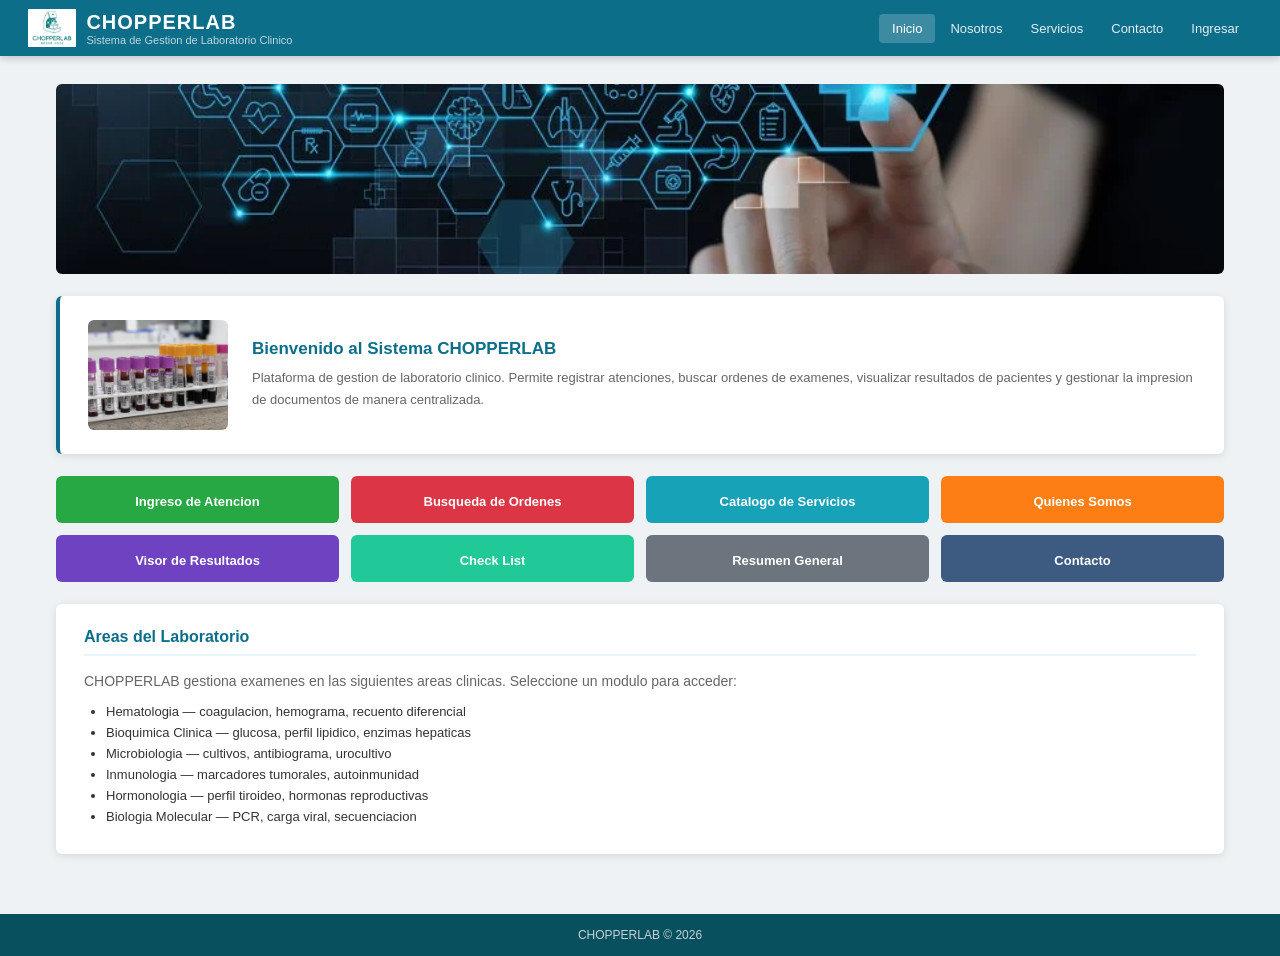
<file: index.html>
<!DOCTYPE html>
<html lang="es">

<head>
    <meta charset="UTF-8">
    <meta name="viewport" content="width=device-width, initial-scale=1.0">
    <title>CHOPPERLAB - Inicio</title>
    <link rel="stylesheet" href="css/estilos.css">
</head>

<body>

    <header>
        <div class="header-logo">
            <img src="img/logo.png" alt="Logo CHOPPERLAB">
            <div>
                <div class="nombre-sistema">CHOPPERLAB</div>
                <div class="sub-sistema">Sistema de Gestion de Laboratorio Clinico</div>
            </div>
            <button class="btn-menu" onclick="toggleMenu()">&#9776;</button>
        </div>
        <nav id="nav-principal">
            <a href="index.html" class="activo">Inicio</a>
            <a href="nosotros.html">Nosotros</a>
            <a href="servicios.html">Servicios</a>
            <a href="contacto.html">Contacto</a>
            <a href="ordenes.html" class="nav-privado" style="display:none;">Ordenes</a>
            <a href="intranet.html" class="nav-privado" style="display:none;">Intranet</a>
            <a href="iniciar-sesion.html" id="nav-ingresar">Ingresar</a>
            <div class="nav-sesion" id="nav-sesion">
                <span class="nav-usuario">Hola, <strong id="nav-nombre"></strong></span>
                <button class="btn-cerrar" onclick="abrirDialogoCierre()">Cerrar sesion</button>
            </div>
        </nav>
    </header>

    <main>

        <img src="img/laboratory.png" alt="Laboratorio Clinico CHOPPERLAB" class="banner">

        <div class="bienvenida animar-entrada">
            <img src="img/tubos.png" alt="Muestras de laboratorio">
            <div>
                <h2>Bienvenido al Sistema CHOPPERLAB</h2>
                <p>
                    Plataforma de gestion de laboratorio clinico. Permite registrar atenciones,
                    buscar ordenes de examenes, visualizar resultados de pacientes y gestionar
                    la impresion de documentos de manera centralizada.
                </p>
            </div>
        </div>

        <div class="modulos-grid">
            <a href="iniciar-sesion.html" class="modulo-card m-verde animar-entrada">Ingreso de Atencion</a>
            <a href="ordenes.html" class="modulo-card m-rojo animar-entrada">Busqueda de Ordenes</a>
            <a href="servicios.html" class="modulo-card m-azul animar-entrada">Catalogo de Servicios</a>
            <a href="nosotros.html" class="modulo-card m-naranja animar-entrada">Quienes Somos</a>
            <a href="#" class="modulo-card m-morado" onclick="mostrarProximamente(event)">Visor de Resultados</a>
            <a href="#" class="modulo-card m-teal" onclick="mostrarProximamente(event)">Check List</a>
            <a href="#" class="modulo-card m-gris" onclick="mostrarProximamente(event)">Resumen General</a>
            <a href="contacto.html" class="modulo-card m-oscuro">Contacto</a>
        </div>

        <div class="card">
            <h2>Areas del Laboratorio</h2>
            <p>CHOPPERLAB gestiona examenes en las siguientes areas clinicas. Seleccione un modulo para acceder:</p>
            <ul class="lista-servicios">
                <li>Hematologia — coagulacion, hemograma, recuento diferencial</li>
                <li>Bioquimica Clinica — glucosa, perfil lipidico, enzimas hepaticas</li>
                <li>Microbiologia — cultivos, antibiograma, urocultivo</li>
                <li>Inmunologia — marcadores tumorales, autoinmunidad</li>
                <li>Hormonologia — perfil tiroideo, hormonas reproductivas</li>
                <li>Biologia Molecular — PCR, carga viral, secuenciacion</li>
            </ul>
        </div>

    </main>

    <dialog id="dialogo-proximamente">
        <p>Este modulo estara disponible proximamente.</p>
        <button onclick="document.getElementById('dialogo-proximamente').close()">Cerrar</button>
    </dialog>

    <dialog id="dialogo-cierre">
        <p>&iquest;Esta seguro que desea cerrar sesion?</p>
        <button onclick="cerrarSesion()">Si, salir</button>
        <button onclick="document.getElementById('dialogo-cierre').close()">Cancelar</button>
    </dialog>

    <footer>
        <p>CHOPPERLAB &copy; 2026  </p>
    </footer>


    <script src="js/sesion.js"></script>
    <script>
        actualizarNav();

        function mostrarProximamente(e) {
            e.preventDefault();
            document.getElementById('dialogo-proximamente').showModal();
        }
    </script>

</body>

</html>
</file>
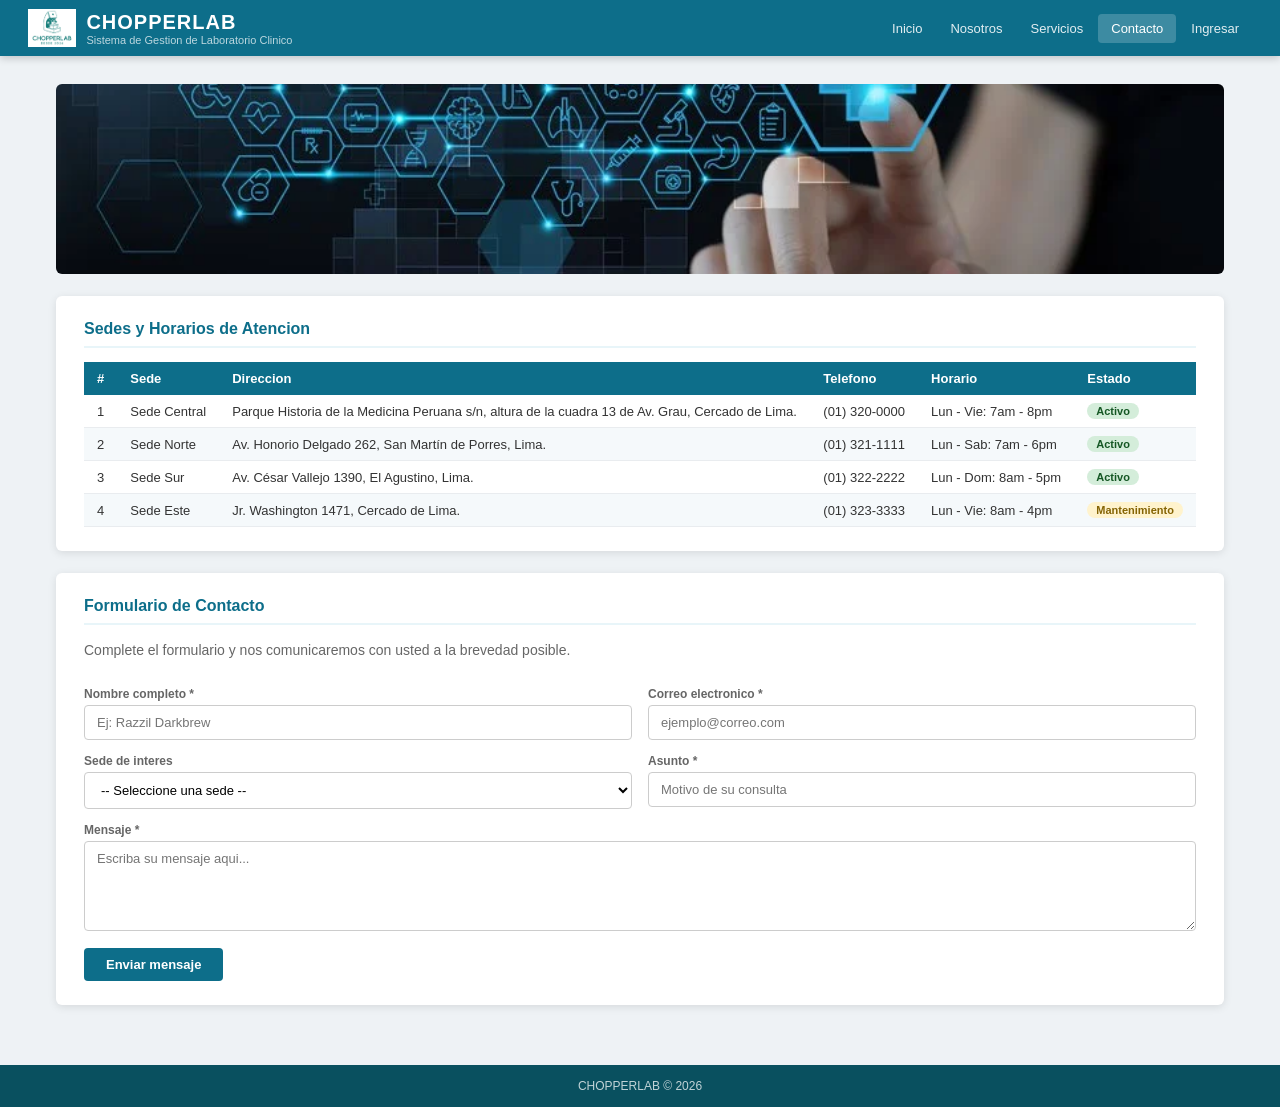
<file: contacto.html>
<!DOCTYPE html>
<html lang="es">

<head>
    <meta charset="UTF-8">
    <meta name="viewport" content="width=device-width, initial-scale=1.0">
    <title>CHOPPERLAB - Contacto</title>
    <link rel="stylesheet" href="css/estilos.css">
</head>

<body>

    <header>
        <div class="header-logo">
            <img src="img/logo.png" alt="Logo CHOPPERLAB">
            <div>
                <div class="nombre-sistema">CHOPPERLAB</div>
                <div class="sub-sistema">Sistema de Gestion de Laboratorio Clinico</div>
            </div>
            <button class="btn-menu" onclick="toggleMenu()">&#9776;</button>
        </div>
        <nav id="nav-principal">
            <a href="index.html">Inicio</a>
            <a href="nosotros.html">Nosotros</a>
            <a href="servicios.html">Servicios</a>
            <a href="contacto.html" class="activo">Contacto</a>
            <a href="ordenes.html" class="nav-privado" style="display:none;">Ordenes</a>
            <a href="intranet.html" class="nav-privado" style="display:none;">Intranet</a>
            <a href="iniciar-sesion.html" id="nav-ingresar">Ingresar</a>
            <div class="nav-sesion" id="nav-sesion">
                <span class="nav-usuario">Hola, <strong id="nav-nombre"></strong></span>
                <button class="btn-cerrar" onclick="abrirDialogoCierre()">Cerrar sesion</button>
            </div>
        </nav>
    </header>

    <main>

        <img src="img/laboratory.png" alt="Contacto CHOPPERLAB" class="banner">

        <div class="card">
            <h2>Sedes y Horarios de Atencion</h2>
            <table>
                <thead>
                    <tr>
                        <th>#</th>
                        <th>Sede</th>
                        <th>Direccion</th>
                        <th>Telefono</th>
                        <th>Horario</th>
                        <th>Estado</th>
                    </tr>
                </thead>
                <tbody>
                    <tr>
                        <td>1</td>
                        <td>Sede Central</td>
                        <td>Parque Historia de la Medicina Peruana s/n, altura de la cuadra 13 de Av. Grau, Cercado de
                            Lima.</td>
                        <td>(01) 320-0000</td>
                        <td>Lun - Vie: 7am - 8pm</td>
                        <td><span class="badge badge-success">Activo</span></td>
                    </tr>
                    <tr>
                        <td>2</td>
                        <td>Sede Norte</td>
                        <td>Av. Honorio Delgado 262, San Martín de Porres, Lima.</td>
                        <td>(01) 321-1111</td>
                        <td>Lun - Sab: 7am - 6pm</td>
                        <td><span class="badge badge-success">Activo</span></td>
                    </tr>
                    <tr>
                        <td>3</td>
                        <td>Sede Sur</td>
                        <td>Av. César Vallejo 1390, El Agustino, Lima.</td>
                        <td>(01) 322-2222</td>
                        <td>Lun - Dom: 8am - 5pm</td>
                        <td><span class="badge badge-success">Activo</span></td>
                    </tr>
                    <tr>
                        <td>4</td>
                        <td>Sede Este</td>
                        <td>Jr. Washington 1471, Cercado de Lima.</td>
                        <td>(01) 323-3333</td>
                        <td>Lun - Vie: 8am - 4pm</td>
                        <td><span class="badge badge-warning">Mantenimiento</span></td>
                    </tr>
                </tbody>
            </table>
        </div>

        <div class="card">
            <h2>Formulario de Contacto</h2>
            <p>Complete el formulario y nos comunicaremos con usted a la brevedad posible.</p>
            <br>

            <form id="form-contacto" action="#" method="post" onsubmit="enviarFormulario(event)">
                <div class="form-row">
                    <div class="form-group">
                        <label>Nombre completo *</label>
                        <input type="text" name="nombre" placeholder="Ej: Razzil Darkbrew" oninput="validarContacto(this)" required>
                    </div>
                    <div class="form-group">
                        <label>Correo electronico *</label>
                        <input type="email" name="correo" placeholder="ejemplo@correo.com" oninput="validarContacto(this)" required>
                    </div>
                </div>
                <div class="form-row">
                    <div class="form-group">
                        <label>Sede de interes</label>
                        <select name="sede">
                            <option value="">-- Seleccione una sede --</option>
                            <option>Sede Central</option>
                            <option>Sede Norte</option>
                            <option>Sede Sur</option>
                            <option>Sede Este</option>
                        </select>
                    </div>
                    <div class="form-group">
                        <label>Asunto *</label>
                        <input type="text" name="asunto" placeholder="Motivo de su consulta" oninput="validarContacto(this)" required>
                    </div>
                </div>
                <div class="form-group">
                    <label>Mensaje *</label>
                    <textarea name="mensaje" placeholder="Escriba su mensaje aqui..." oninput="validarContacto(this)" required></textarea>
                </div>
                <button type="submit" class="btn-primary">Enviar mensaje</button>
            </form>

            <p id="mensaje-enviado" class="mensaje-ok">
                Mensaje enviado correctamente. Nos comunicaremos con usted a la brevedad.
            </p>
        </div>

    </main>

    <dialog id="dialogo-cierre">
        <p>&iquest;Esta seguro que desea cerrar sesion?</p>
        <button onclick="cerrarSesion()">Si, salir</button>
        <button onclick="document.getElementById('dialogo-cierre').close()">Cancelar</button>
    </dialog>

    <footer>
        <p>CHOPPERLAB &copy; 2026  </p>
    </footer>

    <div class="modal-overlay" id="modal-contacto">
        <div class="modal-box">
            <h3>Mensaje enviado correctamente</h3>
            <p><strong>Nombre:</strong> <span id="modal-nombre"></span></p>
            <p><strong>Correo:</strong> <span id="modal-correo"></span></p>
            <p><strong>Sede:</strong> <span id="modal-sede"></span></p>
            <p><strong>Asunto:</strong> <span id="modal-asunto"></span></p>
            <p><strong>Mensaje:</strong> <span id="modal-mensaje"></span></p>
            <button class="modal-cerrar" onclick="cerrarModal()">Cerrar</button>
        </div>
    </div>

    <script>

        function validarContacto(input) {
            if (input.value.trim() === '') {
                input.style.borderColor = '#dc3545';
            } else {
                input.style.borderColor = '#0d6e8a';
            }
        }

        function enviarFormulario(e) {
            e.preventDefault();
            var form = document.getElementById('form-contacto');
            document.getElementById('modal-nombre').textContent = form.nombre.value;
            document.getElementById('modal-correo').textContent = form.correo.value;
            document.getElementById('modal-sede').textContent = form.sede.value || 'No seleccionada';
            document.getElementById('modal-asunto').textContent = form.asunto.value;
            document.getElementById('modal-mensaje').textContent = form.mensaje.value;
            document.getElementById('modal-contacto').classList.add('visible');
        }

        function cerrarModal() {
            document.getElementById('modal-contacto').classList.remove('visible');
            document.getElementById('form-contacto').reset();
        }
    </script>


    <script src="js/sesion.js"></script>
    <script>
        actualizarNav();
    </script>

</body>

</html>
</file>
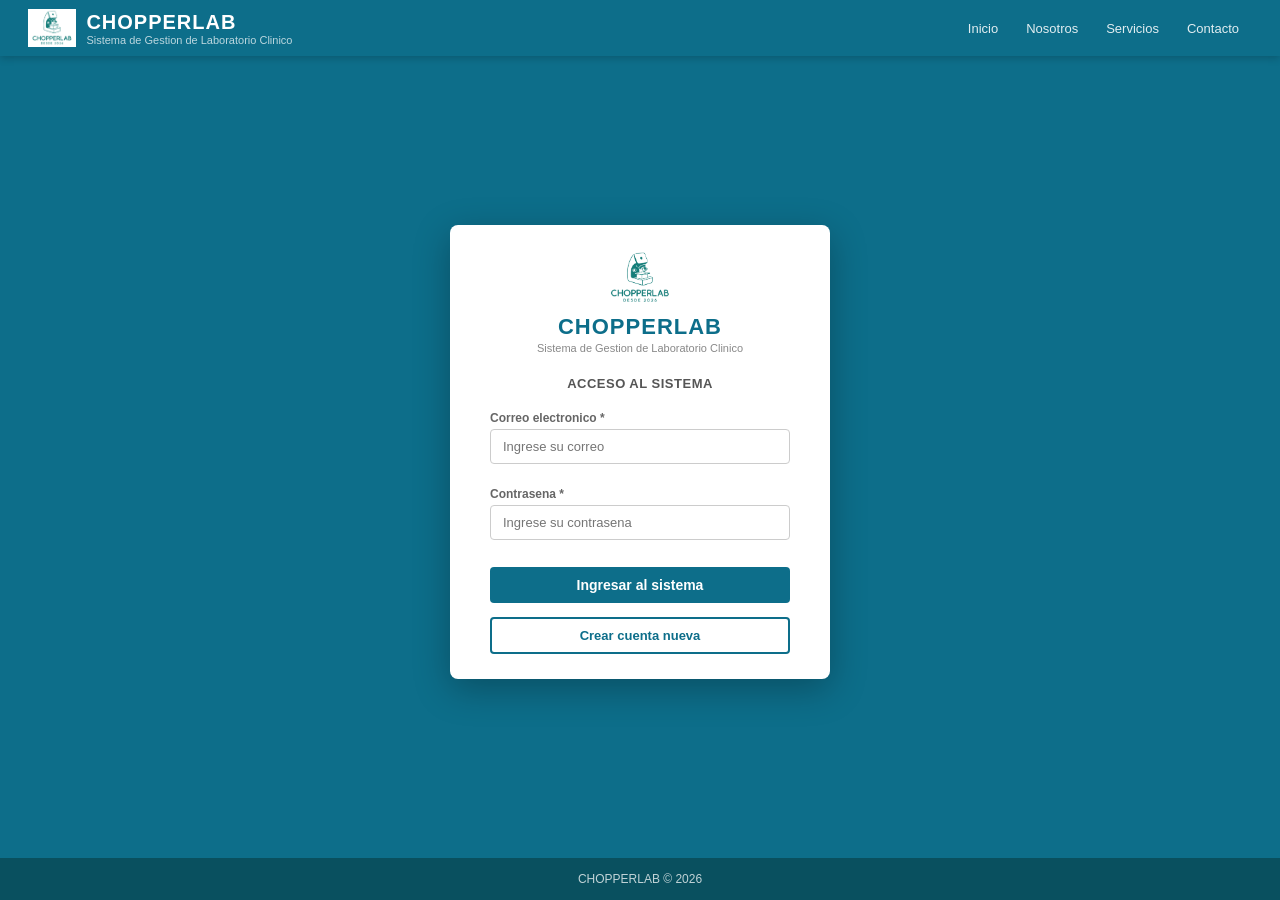
<file: iniciar-sesion.html>
<!DOCTYPE html>
<html lang="es">

<head>
    <meta charset="UTF-8">
    <meta name="viewport" content="width=device-width, initial-scale=1.0">
    <title>CHOPPERLAB - Iniciar Sesion</title>
    <link rel="stylesheet" href="css/estilos.css">
</head>

<body class="login-page">

    <header>
        <div class="header-logo">
            <img src="img/logo.png" alt="Logo CHOPPERLAB">
            <div>
                <div class="nombre-sistema">CHOPPERLAB</div>
                <div class="sub-sistema">Sistema de Gestion de Laboratorio Clinico</div>
            </div>
            <button class="btn-menu" onclick="toggleMenu()">&#9776;</button>
        </div>
        <nav id="nav-principal">
            <a href="index.html">Inicio</a>
            <a href="nosotros.html">Nosotros</a>
            <a href="servicios.html">Servicios</a>
            <a href="contacto.html">Contacto</a>
        </nav>
    </header>

    <div class="login-main">
        <div class="login-box">

            <div class="login-logo">
                <img src="img/logo.png" alt="Logo CHOPPERLAB">
                <div class="nombre">CHOPPERLAB</div>
                <div class="sub">Sistema de Gestion de Laboratorio Clinico</div>
            </div>

            <h2>Acceso al Sistema</h2>

            <form id="form-login" action="#" method="post" onsubmit="iniciarSesion(event)">
                <div class="form-group">
                    <label>Correo electronico *</label>
                    <input type="email" id="input-usuario" placeholder="Ingrese su correo" oninput="validarCorreoLogin(this)" required>
                    <span class="campo-error" id="error-usuario"></span>
                </div>
                <div class="form-group">
                    <label>Contrasena *</label>
                    <input type="password" id="input-clave" placeholder="Ingrese su contrasena" oninput="validarClaveLogin(this)" required>
                    <span class="campo-error" id="error-clave-login"></span>
                </div>
                <button type="submit" class="btn-login">Ingresar al sistema</button>
                <a href="registro.html" class="btn-registro">Crear cuenta nueva</a>
            </form>

            <p id="error-login" class="error-login">
                Credenciales no validas.
            </p>

        </div>
    </div>

    <footer>
        <p>CHOPPERLAB &copy; 2026  </p>
    </footer>

    <script>
        if (sessionStorage.getItem('CHOPPERLABUsuario')) {
            window.location.href = 'intranet.html';
        }


        function validarCorreoLogin(input) {
            var error = document.getElementById('error-usuario');
            var patron = /^[^\s@]+@[^\s@]+\.[^\s@]+$/;
            if (!patron.test(input.value)) {
                error.textContent = 'Ingrese un correo valido.';
            } else {
                error.textContent = '';
            }
        }

        function validarClaveLogin(input) {
            var error = document.getElementById('error-clave-login');
            if (input.value.length < 6) {
                error.textContent = 'Minimo 6 caracteres.';
            } else {
                error.textContent = '';
            }
        }

        function iniciarSesion(e) {
            e.preventDefault();
            var usuario = document.getElementById('input-usuario').value;
            var clave = document.getElementById('input-clave').value;

            if (usuario === 'admin@mail.com' && clave === '123456') {
                sessionStorage.setItem('CHOPPERLABUsuario', usuario);
                window.location.href = 'intranet.html';
            } else {
                document.getElementById('error-login').style.display = 'block';
            }
        }
    </script>

    <script src="js/sesion.js"></script>
</body>

</html>
</file>
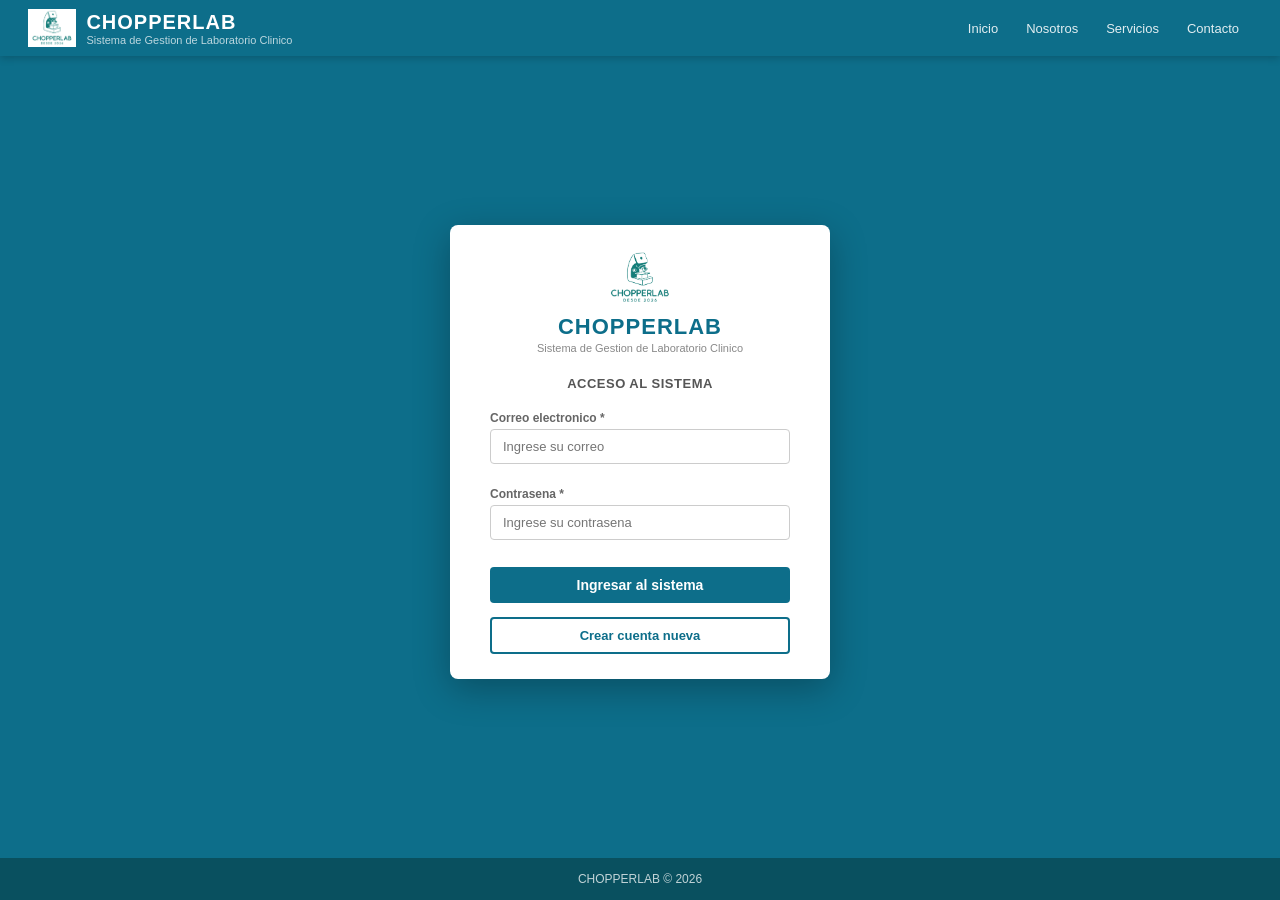
<file: intranet.html>
<!DOCTYPE html>
<html lang="es">

<head>
    <meta charset="UTF-8">
    <meta name="viewport" content="width=device-width, initial-scale=1.0">
    <title>CHOPPERLAB - Intranet</title>
    <link rel="stylesheet" href="css/estilos.css">
</head>

<body>

    <header>
        <div class="header-logo">
            <img src="img/logo.png" alt="Logo CHOPPERLAB">
            <div>
                <div class="nombre-sistema">CHOPPERLAB</div>
                <div class="sub-sistema">Sistema de Gestion de Laboratorio Clinico</div>
            </div>
            <button class="btn-menu" onclick="toggleMenu()">&#9776;</button>
        </div>
        <nav id="nav-principal">
            <a href="intranet.html" class="activo">Intranet</a>
            <a href="ordenes.html">Ordenes</a>
            <div class="nav-sesion" id="nav-sesion" style="display:flex;">
                <span class="nav-usuario">Hola, <strong id="nav-nombre"></strong></span>
                <button class="btn-cerrar" onclick="abrirDialogoCierre()">Cerrar sesion</button>
            </div>
        </nav>
    </header>

    <main>

        <img src="img/laboratory.png" alt="Intranet CHOPPERLAB" class="banner">

        <div class="intranet-hero">
            <h2>Intranet</h2>
            <p>Bienvenido al area privada del sistema CHOPPERLAB. Desde aqui puede acceder a los modulos internos de
                gestion.</p>
        </div>

        <div class="card">
            <h2>Resumen del dia — 27/06/2026</h2>
            <table>
                <thead>
                    <tr>
                        <th>Area</th>
                        <th>Ordenes recibidas</th>
                        <th>Realizadas</th>
                        <th>Pendientes</th>
                        <th>En proceso</th>
                    </tr>
                </thead>
                <tbody>
                    <tr>
                        <td>Hematologia</td>
                        <td>51</td>
                        <td>43</td>
                        <td>4</td>
                        <td>3</td>
                    </tr>
                    <tr>
                        <td>Bioquimica Clinica</td>
                        <td>70</td>
                        <td>60</td>
                        <td>8</td>
                        <td>2</td>
                    </tr>
                    <tr>
                        <td>Microbiologia</td>
                        <td>24</td>
                        <td>16</td>
                        <td>7</td>
                        <td>1</td>
                    </tr>
                    <tr>
                        <td>Inmunologia</td>
                        <td>15</td>
                        <td>13</td>
                        <td>2</td>
                        <td>0</td>
                    </tr>
                    <tr>
                        <td>Hormonologia</td>
                        <td>27</td>
                        <td>23</td>
                        <td>4</td>
                        <td>0</td>
                    </tr>
                    <tr>
                        <td>Biologia Molecular</td>
                        <td>11</td>
                        <td>7</td>
                        <td>3</td>
                        <td>1</td>
                    </tr>
                </tbody>
            </table>
        </div>

        <div class="card">
            <h2>Sesion activa</h2>
            <p>Usuario: <strong id="usuario-activo"></strong></p>
            <br>
            <button class="btn-peligro" onclick="abrirDialogoCierre()">Cerrar sesion</button>
        </div>

    </main>
    <dialog id="dialogo-cierre">
        <p>¿Esta seguro que desea cerrar sesion?</p>
        <button onclick="cerrarSesion()">Si, salir</button>
        <button onclick="document.getElementById('dialogo-cierre').close()">Cancelar</button>
    </dialog>


    <footer>
        <p>CHOPPERLAB &copy; 2026  </p>
    </footer>

    <script src="js/sesion.js"></script>
    <script>
        verificarSesion();
        actualizarNav();

        var usuarioActivo = sessionStorage.getItem('CHOPPERLABUsuario');
        if (usuarioActivo) {
            document.getElementById('usuario-activo').textContent = usuarioActivo;
        }
    </script>

</body>

</html>
</file>
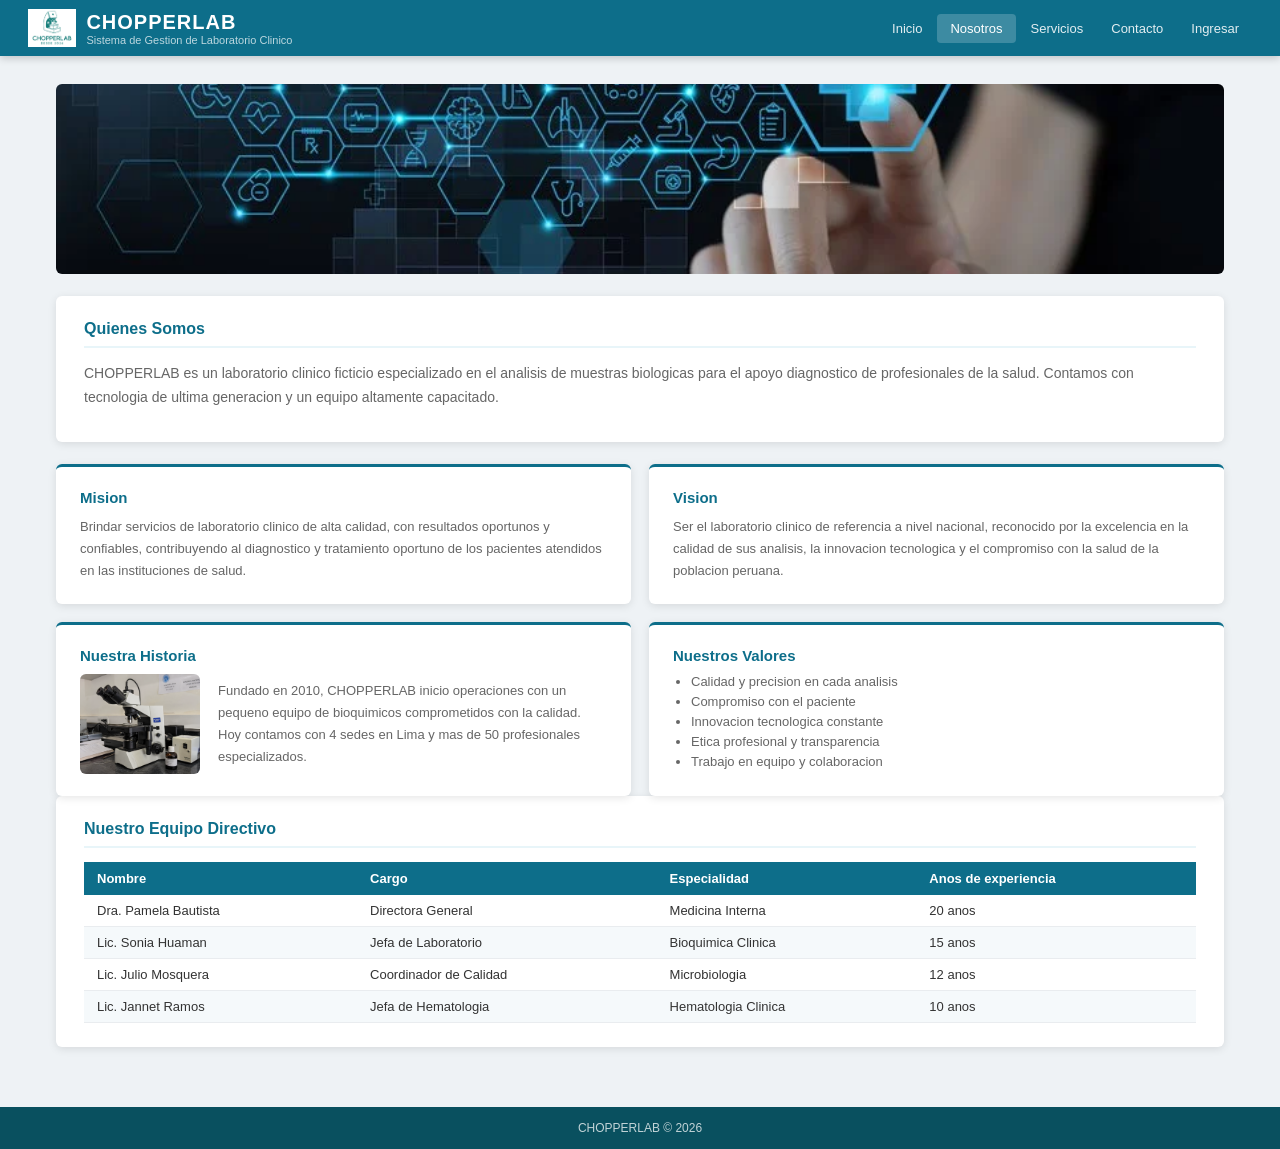
<file: nosotros.html>
<!DOCTYPE html>
<html lang="es">

<head>
    <meta charset="UTF-8">
    <meta name="viewport" content="width=device-width, initial-scale=1.0">
    <title>CHOPPERLAB - Nosotros</title>
    <link rel="stylesheet" href="css/estilos.css">
</head>

<body>

    <header>
        <div class="header-logo">
            <img src="img/logo.png" alt="Logo CHOPPERLAB">
            <div>
                <div class="nombre-sistema">CHOPPERLAB</div>
                <div class="sub-sistema">Sistema de Gestion de Laboratorio Clinico</div>
            </div>
            <button class="btn-menu" onclick="toggleMenu()">&#9776;</button>
        </div>
        <nav id="nav-principal">
            <a href="index.html">Inicio</a>
            <a href="nosotros.html" class="activo">Nosotros</a>
            <a href="servicios.html">Servicios</a>
            <a href="contacto.html">Contacto</a>
            <a href="ordenes.html" class="nav-privado" style="display:none;">Ordenes</a>
            <a href="intranet.html" class="nav-privado" style="display:none;">Intranet</a>
            <a href="iniciar-sesion.html" id="nav-ingresar">Ingresar</a>
            <div class="nav-sesion" id="nav-sesion">
                <span class="nav-usuario">Hola, <strong id="nav-nombre"></strong></span>
                <button class="btn-cerrar" onclick="abrirDialogoCierre()">Cerrar sesion</button>
            </div>
        </nav>
    </header>

    <main>

        <img src="img/laboratory.png" alt="Laboratorio CHOPPERLAB" class="banner">

        <div class="card">
            <h2>Quienes Somos</h2>
            <p>
                CHOPPERLAB es un laboratorio clinico ficticio especializado en el analisis de muestras
                biologicas para el apoyo diagnostico de profesionales de la salud. Contamos con
                tecnologia de ultima generacion y un equipo altamente capacitado.
            </p>
        </div>

        <div class="nosotros-grid">

            <div class="nosotros-seccion animar-entrada">
                <h3>Mision</h3>
                <p>
                    Brindar servicios de laboratorio clinico de alta calidad, con resultados
                    oportunos y confiables, contribuyendo al diagnostico y tratamiento oportuno
                    de los pacientes atendidos en las instituciones de salud.
                </p>
            </div>

            <div class="nosotros-seccion animar-entrada">
                <h3>Vision</h3>
                <p>
                    Ser el laboratorio clinico de referencia a nivel nacional, reconocido por la
                    excelencia en la calidad de sus analisis, la innovacion tecnologica y el
                    compromiso con la salud de la poblacion peruana.
                </p>
            </div>

            <div class="nosotros-seccion animar-entrada">
                <h3>Nuestra Historia</h3>
                <div class="nosotros-foto">
                    <img src="img/microscopio.png" alt="Laboratorio CHOPPERLAB">
                    <p>
                        Fundado en 2010, CHOPPERLAB inicio operaciones con un pequeno equipo de
                        bioquimicos comprometidos con la calidad. Hoy contamos con 4 sedes en
                        Lima y mas de 50 profesionales especializados.
                    </p>
                </div>
            </div>

            <div class="nosotros-seccion animar-entrada">
                <h3>Nuestros Valores</h3>
                <ul>
                    <li>Calidad y precision en cada analisis</li>
                    <li>Compromiso con el paciente</li>
                    <li>Innovacion tecnologica constante</li>
                    <li>Etica profesional y transparencia</li>
                    <li>Trabajo en equipo y colaboracion</li>
                </ul>
            </div>

        </div>

        <div class="card">
            <h2>Nuestro Equipo Directivo</h2>
            <table>
                <thead>
                    <tr>
                        <th>Nombre</th>
                        <th>Cargo</th>
                        <th>Especialidad</th>
                        <th>Anos de experiencia</th>
                    </tr>
                </thead>
                <tbody>
                    <tr>
                        <td>Dra. Pamela Bautista</td>
                        <td>Directora General</td>
                        <td>Medicina Interna</td>
                        <td>20 anos</td>
                    </tr>
                    <tr>
                        <td>Lic. Sonia Huaman</td>
                        <td>Jefa de Laboratorio</td>
                        <td>Bioquimica Clinica</td>
                        <td>15 anos</td>
                    </tr>
                    <tr>
                        <td>Lic. Julio Mosquera</td>
                        <td>Coordinador de Calidad</td>
                        <td>Microbiologia</td>
                        <td>12 anos</td>
                    </tr>
                    <tr>
                        <td>Lic. Jannet Ramos</td>
                        <td>Jefa de Hematologia</td>
                        <td>Hematologia Clinica</td>
                        <td>10 anos</td>
                    </tr>
                </tbody>
            </table>
        </div>

    </main>

    <dialog id="dialogo-cierre">
        <p>&iquest;Esta seguro que desea cerrar sesion?</p>
        <button onclick="cerrarSesion()">Si, salir</button>
        <button onclick="document.getElementById('dialogo-cierre').close()">Cancelar</button>
    </dialog>

    <footer>
        <p>CHOPPERLAB &copy; 2026  </p>
    </footer>


    <script src="js/sesion.js"></script>
    <script>
        actualizarNav();
    </script>

</body>

</html>
</file>
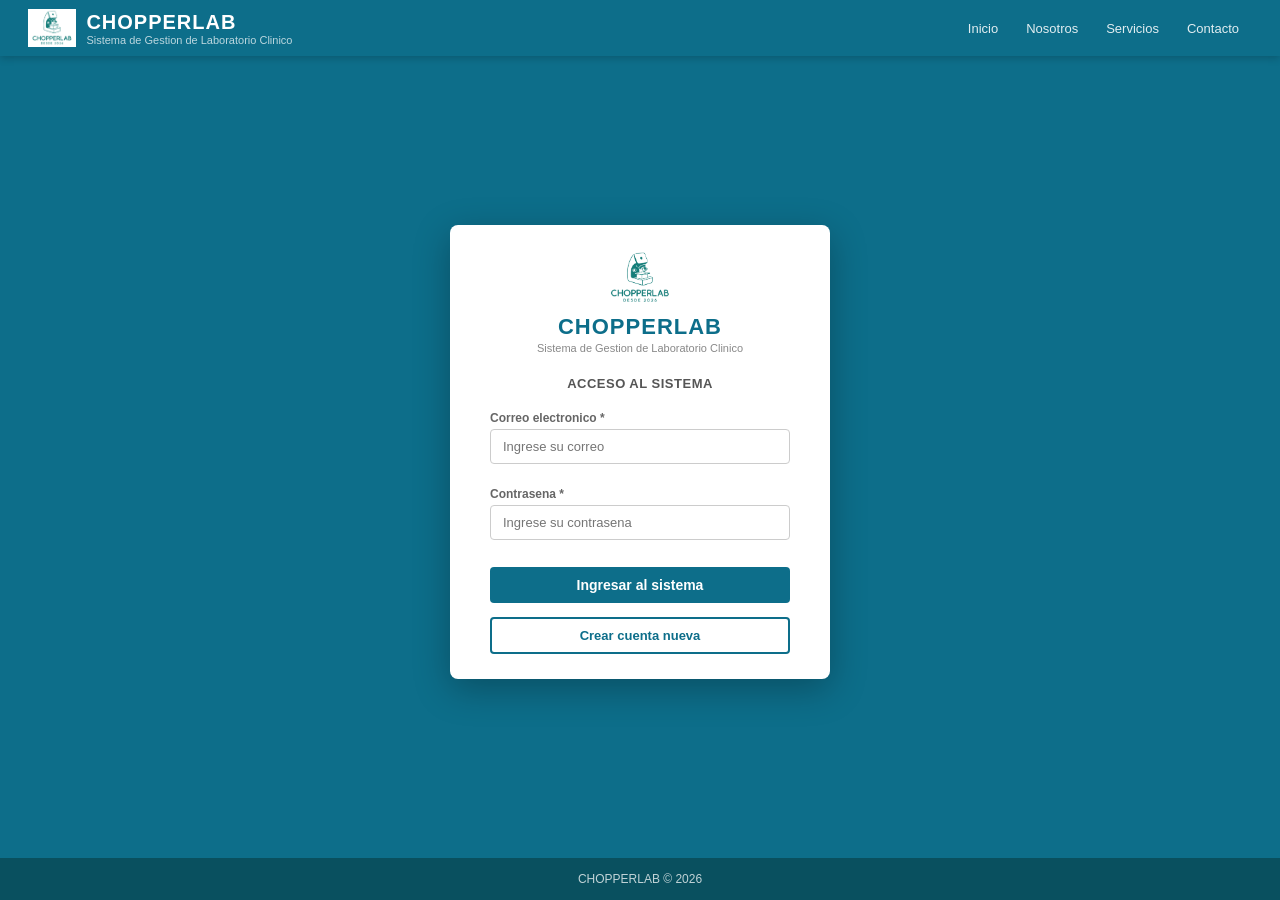
<file: ordenes.html>
<!DOCTYPE html>
<html lang="es">

<head>
    <meta charset="UTF-8">
    <meta name="viewport" content="width=device-width, initial-scale=1.0">
    <title>CHOPPERLAB - Ordenes de Atencion</title>
    <link rel="stylesheet" href="css/estilos.css">
</head>

<body>

    <header>
        <div class="header-logo">
            <img src="img/logo.png" alt="Logo CHOPPERLAB">
            <div>
                <div class="nombre-sistema">CHOPPERLAB</div>
                <div class="sub-sistema">Sistema de Gestion de Laboratorio Clinico</div>
            </div>
            <button class="btn-menu" onclick="toggleMenu()">&#9776;</button>
        </div>
        <nav id="nav-principal">
            <a href="intranet.html">Intranet</a>
            <a href="ordenes.html" class="activo">Ordenes</a>
            <div class="nav-sesion" id="nav-sesion" style="display:flex;">
                <span class="nav-usuario">Hola, <strong id="nav-nombre"></strong></span>
                <button class="btn-cerrar" onclick="abrirDialogoCierre()">Cerrar sesion</button>
            </div>
        </nav>
    </header>

    <main>

        <div class="card">
            <div style="display:flex; align-items:center; justify-content:space-between; margin-bottom:14px;">
                <h2 style="margin-bottom:0;">Lista de Ordenes de Atencion</h2>
                <button class="btn-interfaz" onclick="abrirInterfaz()">&#9654; Conectar interfaz</button>
            </div>
            <p>Ordenes registradas en el sistema para el dia de hoy — 27/06/2026.</p>
            <br>
            <table>
                <thead>
                    <tr>
                        <th>Nro Atencion</th>
                        <th>Nro Movimiento</th>
                        <th>Fecha</th>
                        <th>DNI</th>
                        <th>Nombre Paciente</th>
                        <th>Procedencia</th>
                        <th>Estado</th>
                        <th>Etiqueta</th>
                    </tr>
                </thead>
                <tbody>
                    <tr>
                        <td>1179838</td><td>974593</td><td>27/06/2026</td><td>07423900</td>
                        <td>AXL MARTIN RUBIO TAVARA</td><td>CONSULTA EXTERNA</td>
                        <td><span class="badge badge-success">Realizado</span></td>
                        <td><button class="btn-etiqueta btn-etiqueta-no" onclick="mostrarNoDisponible()">No disponible</button></td>
                    </tr>
                    <tr id="fila-brandon">
                        <td>1179901</td><td>974720</td><td>27/06/2026</td><td>45231067</td>
                        <td>BRANDON NAHUIN GONZALES</td><td>HOSPITALIZACION</td>
                        <td id="estado-brandon"><span class="badge badge-warning">Pendiente</span></td>
                        <td id="etiqueta-brandon">
                            <button class="btn-etiqueta btn-etiqueta-si" onclick="imprimirEtiqueta('1179901','BRANDON NAHUIN GONZALES','45231067')">Imprimir etiqueta</button>
                        </td>
                    </tr>
                    <tr>
                        <td>1179955</td><td>974810</td><td>27/06/2026</td><td>72741040</td>
                        <td><a href="#" class="enlace-paciente" onclick="abrirDetalle(); return false;">ADRIANO ORTEGA PEREZ</a></td>
                        <td>CONSULTA EXTERNA</td>
                        <td><span class="badge badge-success">Realizado</span></td>
                        <td><button class="btn-etiqueta btn-etiqueta-no" onclick="mostrarNoDisponible()">No disponible</button></td>
                    </tr>
                    <tr>
                        <td>1180012</td><td>974901</td><td>27/06/2026</td><td>61234500</td>
                        <td>NANAMI KENTO</td><td>EMERGENCIA</td>
                        <td><span class="badge badge-danger">En proceso</span></td>
                        <td><button class="btn-etiqueta btn-etiqueta-no" onclick="mostrarNoDisponible()">No disponible</button></td>
                    </tr>
                    <tr>
                        <td>1180045</td><td>974980</td><td>27/06/2026</td><td>33781290</td>
                        <td>ESTEFANY PEREZ HUAMAN</td><td>HOSPITALIZACION</td>
                        <td><span class="badge badge-success">Realizado</span></td>
                        <td><button class="btn-etiqueta btn-etiqueta-no" onclick="mostrarNoDisponible()">No disponible</button></td>
                    </tr>
                    <tr>
                        <td>1180078</td><td>975010</td><td>27/06/2026</td><td>48920134</td>
                        <td>CRISTIAN RODRIGUEZ MENDOZA</td><td>CONSULTA EXTERNA</td>
                        <td><span class="badge badge-warning">Pendiente</span></td>
                        <td><button class="btn-etiqueta btn-etiqueta-si" onclick="imprimirEtiqueta('1180078','CRISTIAN RODRIGUEZ MENDOZA','48920134')">Imprimir etiqueta</button></td>
                    </tr>
                    <tr>
                        <td>1180090</td><td>975020</td><td>27/06/2026</td><td>61234501</td>
                        <td>RYOMEN SUKUNA</td><td>EMERGENCIA</td>
                        <td><span class="badge badge-danger">En proceso</span></td>
                        <td><button class="btn-etiqueta btn-etiqueta-no" onclick="mostrarNoDisponible()">No disponible</button></td>
                    </tr>
                    <tr>
                        <td>1180095</td><td>975025</td><td>27/06/2026</td><td>61234502</td>
                        <td>MEGUMI FUSHIGURO</td><td>EMERGENCIA</td>
                        <td><span class="badge badge-success">Realizado</span></td>
                        <td><button class="btn-etiqueta btn-etiqueta-no" onclick="mostrarNoDisponible()">No disponible</button></td>
                    </tr>
                    <tr>
                        <td>1180100</td><td>975030</td><td>27/06/2026</td><td>61234503</td>
                        <td>NOBARA KUGISAKI</td><td>EMERGENCIA</td>
                        <td><span class="badge badge-danger">En proceso</span></td>
                        <td><button class="btn-etiqueta btn-etiqueta-no" onclick="mostrarNoDisponible()">No disponible</button></td>
                    </tr>
                    <tr>
                        <td>1180105</td><td>975035</td><td>27/06/2026</td><td>61234504</td>
                        <td>SATORU GOJO</td><td>EMERGENCIA</td>
                        <td><span class="badge badge-success">Realizado</span></td>
                        <td><button class="btn-etiqueta btn-etiqueta-no" onclick="mostrarNoDisponible()">No disponible</button></td>
                    </tr>
                    <tr>
                        <td>1180110</td><td>975040</td><td>27/06/2026</td><td>61234505</td>
                        <td>SHOKO IEIRI</td><td>EMERGENCIA</td>
                        <td><span class="badge badge-success">Realizado</span></td>
                        <td><button class="btn-etiqueta btn-etiqueta-no" onclick="mostrarNoDisponible()">No disponible</button></td>
                    </tr>
                    <tr>
                        <td>1180115</td><td>975045</td><td>27/06/2026</td><td>61234506</td>
                        <td>KINJI HAKARI</td><td>EMERGENCIA</td>
                        <td><span class="badge badge-success">Realizado</span></td>
                        <td><button class="btn-etiqueta btn-etiqueta-no" onclick="mostrarNoDisponible()">No disponible</button></td>
                    </tr>
                </tbody>
            </table>
        </div>

    </main>

    <div class="ventana-interfaz" id="ventana-interfaz">
        <div class="interfaz-barra">
            <div>
                <div class="interfaz-titulo">CHOPPERLAB — Software de Interfaces</div>
                <div class="interfaz-equipo">EQUIPO ORTHO VISION 3400 &nbsp;|&nbsp; <span id="estado-conexion-texto">Desconectado</span></div>
            </div>
            <button class="interfaz-cerrar" onclick="cerrarInterfaz()">&#10005;</button>
        </div>
        <div class="interfaz-estado">
            <div class="interfaz-led" id="led-conexion"></div>
            <span class="interfaz-estado-texto" id="texto-led">Sin conexion</span>
            <button class="btn-conectar" id="btn-conectar" onclick="conectarInterfaz()">Conectar</button>
            <button class="btn-desconectar" id="btn-desconectar" onclick="desconectarInterfaz()">Desconectar</button>
        </div>
        <div class="interfaz-cabecera-log">
            <span>Hora</span>
            <span>Proceso</span>
            <span>Descripcion</span>
        </div>
        <div class="interfaz-log" id="interfaz-log"></div>
    </div>

    <dialog id="dialogo-etiqueta">
        <p id="dialogo-etiqueta-texto"></p>
        <button onclick="document.getElementById('dialogo-etiqueta').close()">Cerrar</button>
    </dialog>

    <dialog id="dialogo-no-disponible">
        <p>No es posible generar etiqueta. Solo se pueden imprimir etiquetas para ordenes con estado <strong>Pendiente</strong>.</p>
        <button onclick="document.getElementById('dialogo-no-disponible').close()">Cerrar</button>
    </dialog>

    <dialog id="dialogo-detalle">
        <div class="detalle-header-info">
            <h3>Detalle de Atencion N° 1179955</h3>
            <p>Paciente: <strong>ADRIANO ORTEGA PEREZ</strong> &nbsp;|&nbsp; DNI: 72741040 &nbsp;|&nbsp; Procedencia: CONSULTA EXTERNA &nbsp;|&nbsp; Medico: MEDICO TRATANTE</p>
        </div>
        <div class="detalle-selector">
            <label>Seleccionar examen:</label>
            <select id="selector-examen" onchange="cambiarExamen()">
                <option value="hem002">Hematologia — Perfil de Coagulacion (HEM-002)</option>
                <option value="hem005">Hematologia — Anticoagulante Lupico (HEM-005)</option>
            </select>
        </div>
        <div id="tabla-hem002" class="tabla-examen">
            <h4>Area: Hematologia — Examen: Perfil de Coagulacion (HEM-002)</h4>
            <table>
                <thead>
                    <tr><th>#</th><th>Prueba</th><th>Resultado</th><th>Unidad</th><th>Referencia</th><th>Estado</th></tr>
                </thead>
                <tbody>
                    <tr><td>1</td><td>Tiempo de Protrombina (TP)</td><td>13.2</td><td>seg</td><td>11.0 - 14.0</td><td><span class="badge badge-success">Normal</span></td></tr>
                    <tr><td>2</td><td>Tiempo de Tromboplastina (TPA)</td><td>32.5</td><td>seg</td><td>25.0 - 38.0</td><td><span class="badge badge-success">Normal</span></td></tr>
                    <tr><td>3</td><td>INR</td><td>1.05</td><td>—</td><td>0.8 - 1.2</td><td><span class="badge badge-success">Normal</span></td></tr>
                    <tr><td>4</td><td>Fibrinogeno</td><td>380</td><td>mg/dL</td><td>200 - 400</td><td><span class="badge badge-success">Normal</span></td></tr>
                </tbody>
            </table>
        </div>
        <div id="tabla-hem005" class="tabla-examen" style="display:none;">
            <h4>Area: Hematologia — Examen: Anticoagulante Lupico (HEM-005)</h4>
            <table>
                <thead>
                    <tr><th>#</th><th>Prueba</th><th>Resultado</th><th>Unidad</th><th>Referencia</th><th>Estado</th></tr>
                </thead>
                <tbody>
                    <tr><td>1</td><td>Screen Paciente</td><td>42.00</td><td>seg</td><td>—</td><td><span class="badge badge-warning">Pendiente confirmar</span></td></tr>
                    <tr><td>2</td><td>Screen Control</td><td>34.00</td><td>seg</td><td>—</td><td><span class="badge badge-success">Registrado</span></td></tr>
                    <tr><td>3</td><td>Ratio Screen</td><td>1.24</td><td>—</td><td>menor a 1.20</td><td><span class="badge badge-danger">Elevado</span></td></tr>
                    <tr><td>4</td><td>Confirmatorio Paciente</td><td>—</td><td>seg</td><td>—</td><td><span class="badge badge-warning">Pendiente</span></td></tr>
                    <tr><td>5</td><td>Observacion</td><td colspan="3">MUESTRA CONGELADA</td><td><span class="badge badge-warning">En proceso</span></td></tr>
                </tbody>
            </table>
        </div>
        <button class="btn-cerrar-dialogo" onclick="document.getElementById('dialogo-detalle').close()">Cerrar</button>
    </dialog>

    <dialog id="dialogo-brandon">
        <div class="detalle-header-info">
            <h3>Detalle de Atencion N° 1179901</h3>
            <p>Paciente: <strong>BRANDON NAHUIN GONZALES</strong> &nbsp;|&nbsp; DNI: 45231067 &nbsp;|&nbsp; Procedencia: HOSPITALIZACION &nbsp;|&nbsp; Medico: MEDICO TRATANTE</p>
        </div>
        <div class="tabla-examen">
            <h4>Area: Hematologia — Examen: Hemograma Completo (HEM-001)</h4>
            <table>
                <thead>
                    <tr><th>#</th><th>Prueba</th><th>Resultado</th><th>Unidad</th><th>Referencia</th><th>Estado</th></tr>
                </thead>
                <tbody>
                    <tr><td>1</td><td>Hematocrito</td><td>42.5</td><td>%</td><td>40.0 - 52.0</td><td><span class="badge badge-success">Normal</span></td></tr>
                    <tr><td>2</td><td>Hemoglobina</td><td>14.2</td><td>g/dL</td><td>13.5 - 17.5</td><td><span class="badge badge-success">Normal</span></td></tr>
                    <tr><td>3</td><td>Leucocitos</td><td>11.8</td><td>x10³/uL</td><td>4.5 - 11.0</td><td><span class="badge badge-danger">Elevado</span></td></tr>
                    <tr><td>4</td><td>Plaquetas</td><td>215</td><td>x10³/uL</td><td>150 - 400</td><td><span class="badge badge-success">Normal</span></td></tr>
                    <tr><td>5</td><td>Neutrofilos</td><td>78.2</td><td>%</td><td>50.0 - 70.0</td><td><span class="badge badge-danger">Elevado</span></td></tr>
                    <tr><td>6</td><td>Linfocitos</td><td>15.3</td><td>%</td><td>20.0 - 40.0</td><td><span class="badge badge-warning">Bajo</span></td></tr>
                </tbody>
            </table>
        </div>
        <button class="btn-cerrar-dialogo" onclick="document.getElementById('dialogo-brandon').close()">Cerrar</button>
    </dialog>

    <dialog id="dialogo-cierre">
        <p>&#191;Esta seguro que desea cerrar sesion?</p>
        <button onclick="cerrarSesion()">Si, salir</button>
        <button onclick="document.getElementById('dialogo-cierre').close()">Cancelar</button>
    </dialog>

    <footer>
        <p>CHOPPERLAB &copy; 2026</p>
    </footer>

    <script src="js/sesion.js"></script>
    <script>
        verificarSesion();
        actualizarNav();

        var interfazConectada = false;
        var intervaloPasos = null;
        var etiquetaImpresa = false;

        var logBrandon = [
            { proceso: '[REPORT]',  desc: 'Abierto Puerto COM 4 — Parametros: 9600 N 8 1' },
            { proceso: '[INPUT]',   desc: 'Analysis Data — Numero: 9201135705 — BRANDON NAHUIN GONZALES' },
            { proceso: '[INPUT]',   desc: 'Descripcion: HEMOGRAMA COMPLETO — Codigo: HEM-001' },
            { proceso: '[INPUT]',   desc: 'HEMATOCRITO — Resultado: 42.5 %' },
            { proceso: '[INPUT]',   desc: 'HEMOGLOBINA — Resultado: 14.2 g/dL', resaltado: true },
            { proceso: '[INPUT]',   desc: 'LEUCOCITOS — Resultado: 11.8 x10³/uL', alerta: true },
            { proceso: '[INPUT]',   desc: 'PLAQUETAS — Resultado: 215 x10³/uL' },
            { proceso: '[INPUT]',   desc: 'NEUTROFILOS — Resultado: 78.2 %', alerta: true },
            { proceso: '[INPUT]',   desc: 'LINFOCITOS — Resultado: 15.3 %', alerta: true },
            { proceso: '[SAVE]',    desc: 'CHOPPERLAB_GRABA_RESULTADO — HEM-001 — Numero: 9201135705', resaltado: true },
            { proceso: '[AUDIT]',   desc: 'Graba Auditoria Numero: 9201135705 — HEMOGRAMA COMPLETO' },
            { proceso: '[SAVE]',    desc: 'Resultado guardado correctamente en el sistema', resaltado: true },
        ];

        function obtenerHora() {
            var d = new Date();
            return d.toLocaleTimeString('es-PE', { hour12: false });
        }

        function agregarLog(proceso, desc, resaltado, alerta) {
            var log = document.getElementById('interfaz-log');
            var fila = document.createElement('div');
            fila.className = 'log-fila';
            var claseDesc = 'log-descripcion';
            if (resaltado) claseDesc += ' resaltado';
            if (alerta) claseDesc += ' alerta';
            fila.innerHTML =
                '<span class="log-hora">' + obtenerHora() + '</span>' +
                '<span class="log-proceso">' + proceso + '</span>' +
                '<span class="' + claseDesc + '">' + desc + '</span>';
            log.appendChild(fila);
            log.scrollTop = log.scrollHeight;
        }

        function abrirInterfaz() {
            document.getElementById('ventana-interfaz').classList.add('visible');
        }

        function cerrarInterfaz() {
            document.getElementById('ventana-interfaz').classList.remove('visible');
            if (intervaloPasos) {
                clearInterval(intervaloPasos);
                intervaloPasos = null;
            }
            if (etiquetaImpresa) {
                var celdaNombre = document.querySelector('#fila-brandon td:nth-child(5)');
                celdaNombre.innerHTML = '<a href="#" class="enlace-paciente" onclick="abrirDetalleBrandon(); return false;">BRANDON NAHUIN GONZALES</a>';
                document.getElementById('etiqueta-brandon').innerHTML =
                    '<button class="btn-etiqueta btn-etiqueta-no" onclick="mostrarNoDisponible()">No disponible</button>';
            }
        }

        function desconectarInterfaz() {
            interfazConectada = false;
            if (intervaloPasos) {
                clearInterval(intervaloPasos);
                intervaloPasos = null;
            }
            document.getElementById('led-conexion').classList.remove('conectado');
            document.getElementById('texto-led').textContent = 'Desconectado';
            document.getElementById('estado-conexion-texto').textContent = 'Desconectado';
            document.getElementById('btn-conectar').textContent = 'Conectar';
            document.getElementById('btn-conectar').style.backgroundColor = '';
            document.getElementById('btn-conectar').style.display = '';
            document.getElementById('btn-desconectar').style.display = 'none';
            agregarLog('[REPORT]', 'Conexion cerrada — Puerto COM 4 desconectado', false, false);
        }

        function conectarInterfaz() {
            if (interfazConectada) return;
            interfazConectada = true;
            document.getElementById('led-conexion').classList.add('conectado');
            document.getElementById('texto-led').textContent = 'Conectado — Link Int: 23';
            document.getElementById('estado-conexion-texto').textContent = 'Conectado';
            document.getElementById('btn-conectar').style.display = 'none';
            document.getElementById('btn-desconectar').style.display = '';
            agregarLog('[REPORT]', 'Abierto Puerto COM 4 — Parametros: 9600 N 8 1', false, false);
            agregarLog('[REPORT]', 'EQUIPO ORTHO VISION 3400 — Link Int: 23 Conectado', true, false);
        }

        function imprimirEtiqueta(nroAtencion, paciente, dni) {
            document.getElementById('dialogo-etiqueta-texto').textContent =
                'Etiqueta impresa — Atencion: ' + nroAtencion + ' | Paciente: ' + paciente + ' | DNI: ' + dni;
            document.getElementById('dialogo-etiqueta').showModal();

            if (nroAtencion === '1179901' && interfazConectada) {
                etiquetaImpresa = true;
                document.getElementById('estado-brandon').innerHTML = '<span class="badge badge-danger">En proceso</span>';
                document.getElementById('etiqueta-brandon').innerHTML =
                    '<button class="btn-etiqueta btn-etiqueta-no" onclick="mostrarNoDisponible()">Procesando...</button>';

                var paso = 0;
                intervaloPasos = setInterval(function () {
                    if (paso < logBrandon.length) {
                        var l = logBrandon[paso];
                        agregarLog(l.proceso, l.desc, l.resaltado || false, l.alerta || false);
                        paso++;
                    } else {
                        clearInterval(intervaloPasos);
                        intervaloPasos = null;
                    }
                }, 600);
            }
        }

        function mostrarNoDisponible() {
            document.getElementById('dialogo-no-disponible').showModal();
        }

        function abrirDetalle() {
            document.getElementById('selector-examen').value = 'hem002';
            cambiarExamen();
            document.getElementById('dialogo-detalle').showModal();
        }

        function abrirDetalleBrandon() {
            document.getElementById('dialogo-brandon').showModal();
        }

        function cambiarExamen() {
            var valor = document.getElementById('selector-examen').value;
            document.getElementById('tabla-hem002').style.display = valor === 'hem002' ? 'block' : 'none';
            document.getElementById('tabla-hem005').style.display = valor === 'hem005' ? 'block' : 'none';
        }

        function abrirDialogoCierre() {
            document.getElementById('dialogo-cierre').showModal();
        }
    </script>

</body>

</html>
</file>
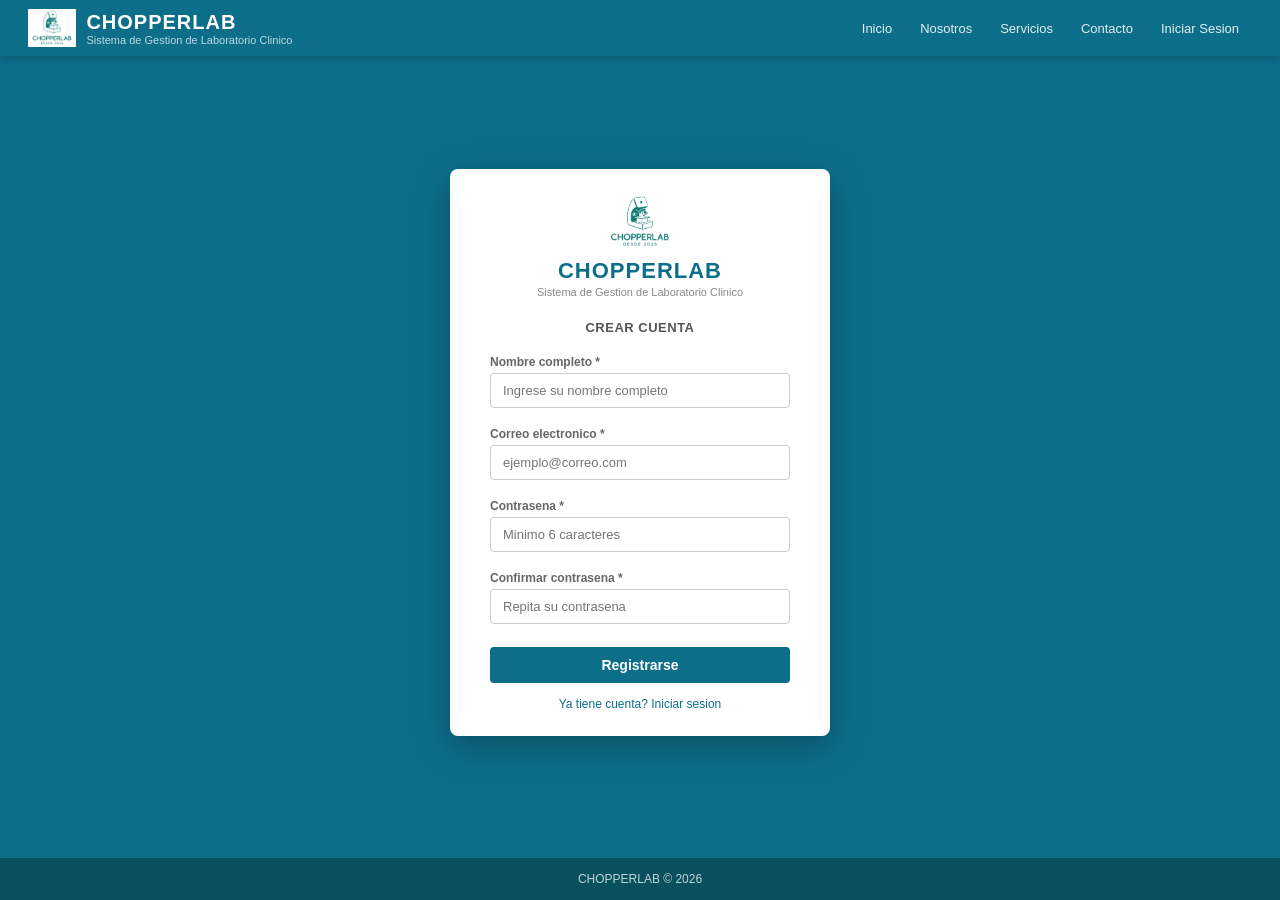
<file: registro.html>
<!DOCTYPE html>
<html lang="es">

<head>
    <meta charset="UTF-8">
    <meta name="viewport" content="width=device-width, initial-scale=1.0">
    <title>CHOPPERLAB - Registro</title>
    <link rel="stylesheet" href="css/estilos.css">
</head>

<body class="login-page">

    <header>
        <div class="header-logo">
            <img src="img/logo.png" alt="Logo CHOPPERLAB">
            <div>
                <div class="nombre-sistema">CHOPPERLAB</div>
                <div class="sub-sistema">Sistema de Gestion de Laboratorio Clinico</div>
            </div>
            <button class="btn-menu" onclick="toggleMenu()">&#9776;</button>
        </div>
        <nav id="nav-principal">
            <a href="index.html">Inicio</a>
            <a href="nosotros.html">Nosotros</a>
            <a href="servicios.html">Servicios</a>
            <a href="contacto.html">Contacto</a>
            <a href="iniciar-sesion.html">Iniciar Sesion</a>
        </nav>
    </header>

    <div class="login-main">
        <div class="login-box">

            <div class="login-logo">
                <img src="img/logo.png" alt="Logo CHOPPERLAB">
                <div class="nombre">CHOPPERLAB</div>
                <div class="sub">Sistema de Gestion de Laboratorio Clinico</div>
            </div>

            <h2>Crear Cuenta</h2>

            <form id="form-registro" action="#" method="post" onsubmit="registrarUsuario(event)">
                <div class="form-group">
                    <label>Nombre completo *</label>
                    <input type="text" id="reg-nombre" placeholder="Ingrese su nombre completo"
                        oninput="validarCampo(this)" required>
                    <span class="campo-error" id="error-nombre"></span>
                </div>
                <div class="form-group">
                    <label>Correo electronico *</label>
                    <input type="email" id="reg-correo" placeholder="ejemplo@correo.com"
                        oninput="validarCorreo(this)" required>
                    <span class="campo-error" id="error-correo"></span>
                </div>
                <div class="form-group">
                    <label>Contrasena *</label>
                    <input type="password" id="reg-clave" placeholder="Minimo 6 caracteres"
                        oninput="validarClave(this)" required>
                    <span class="campo-error" id="error-clave"></span>
                </div>
                <div class="form-group">
                    <label>Confirmar contrasena *</label>
                    <input type="password" id="reg-clave2" placeholder="Repita su contrasena"
                        oninput="validarClave2(this)" required>
                    <span class="campo-error" id="error-clave2"></span>
                </div>
                <button type="submit" class="btn-login">Registrarse</button>
            </form>

            <p id="registro-ok" class="mensaje-ok" style="display:none;">
                Registro exitoso. Puede iniciar sesion ahora.
            </p>
            <p id="error-registro" class="error-login" style="display:none;">
                Complete todos los campos correctamente.
            </p>

            <div class="login-links">
                <a href="iniciar-sesion.html">Ya tiene cuenta? Iniciar sesion</a>
            </div>

        </div>
    </div>

    <footer>
        <p>CHOPPERLAB &copy; 2026  </p>
    </footer>

    <script src="js/sesion.js"></script>
    <script>
        function validarCampo(input) {
            var error = document.getElementById('error-' + input.id.replace('reg-', ''));
            if (input.value.trim() === '') {
                error.textContent = 'Este campo es obligatorio.';
            } else {
                error.textContent = '';
            }
        }

        function validarCorreo(input) {
            var error = document.getElementById('error-correo');
            var patron = /^[^\s@]+@[^\s@]+\.[^\s@]+$/;
            if (!patron.test(input.value)) {
                error.textContent = 'Ingrese un correo valido.';
            } else {
                error.textContent = '';
            }
        }

        function validarClave(input) {
            var error = document.getElementById('error-clave');
            if (input.value.length < 6) {
                error.textContent = 'La contrasena debe tener al menos 6 caracteres.';
            } else {
                error.textContent = '';
            }
        }

        function validarClave2(input) {
            var error = document.getElementById('error-clave2');
            var clave = document.getElementById('reg-clave').value;
            if (input.value !== clave) {
                error.textContent = 'Las contrasenas no coinciden.';
            } else {
                error.textContent = '';
            }
        }

        function registrarUsuario(e) {
            e.preventDefault();
            var nombre = document.getElementById('reg-nombre').value.trim();
            var correo = document.getElementById('reg-correo').value.trim();
            var clave = document.getElementById('reg-clave').value;
            var clave2 = document.getElementById('reg-clave2').value;
            var patron = /^[^\s@]+@[^\s@]+\.[^\s@]+$/;

            if (nombre === '' || !patron.test(correo) || clave.length < 6 || clave !== clave2) {
                document.getElementById('error-registro').style.display = 'block';
                document.getElementById('registro-ok').style.display = 'none';
            } else {
                document.getElementById('registro-ok').style.display = 'block';
                document.getElementById('error-registro').style.display = 'none';
                document.getElementById('form-registro').reset();
            }
        }
    </script>

</body>

</html>
</file>
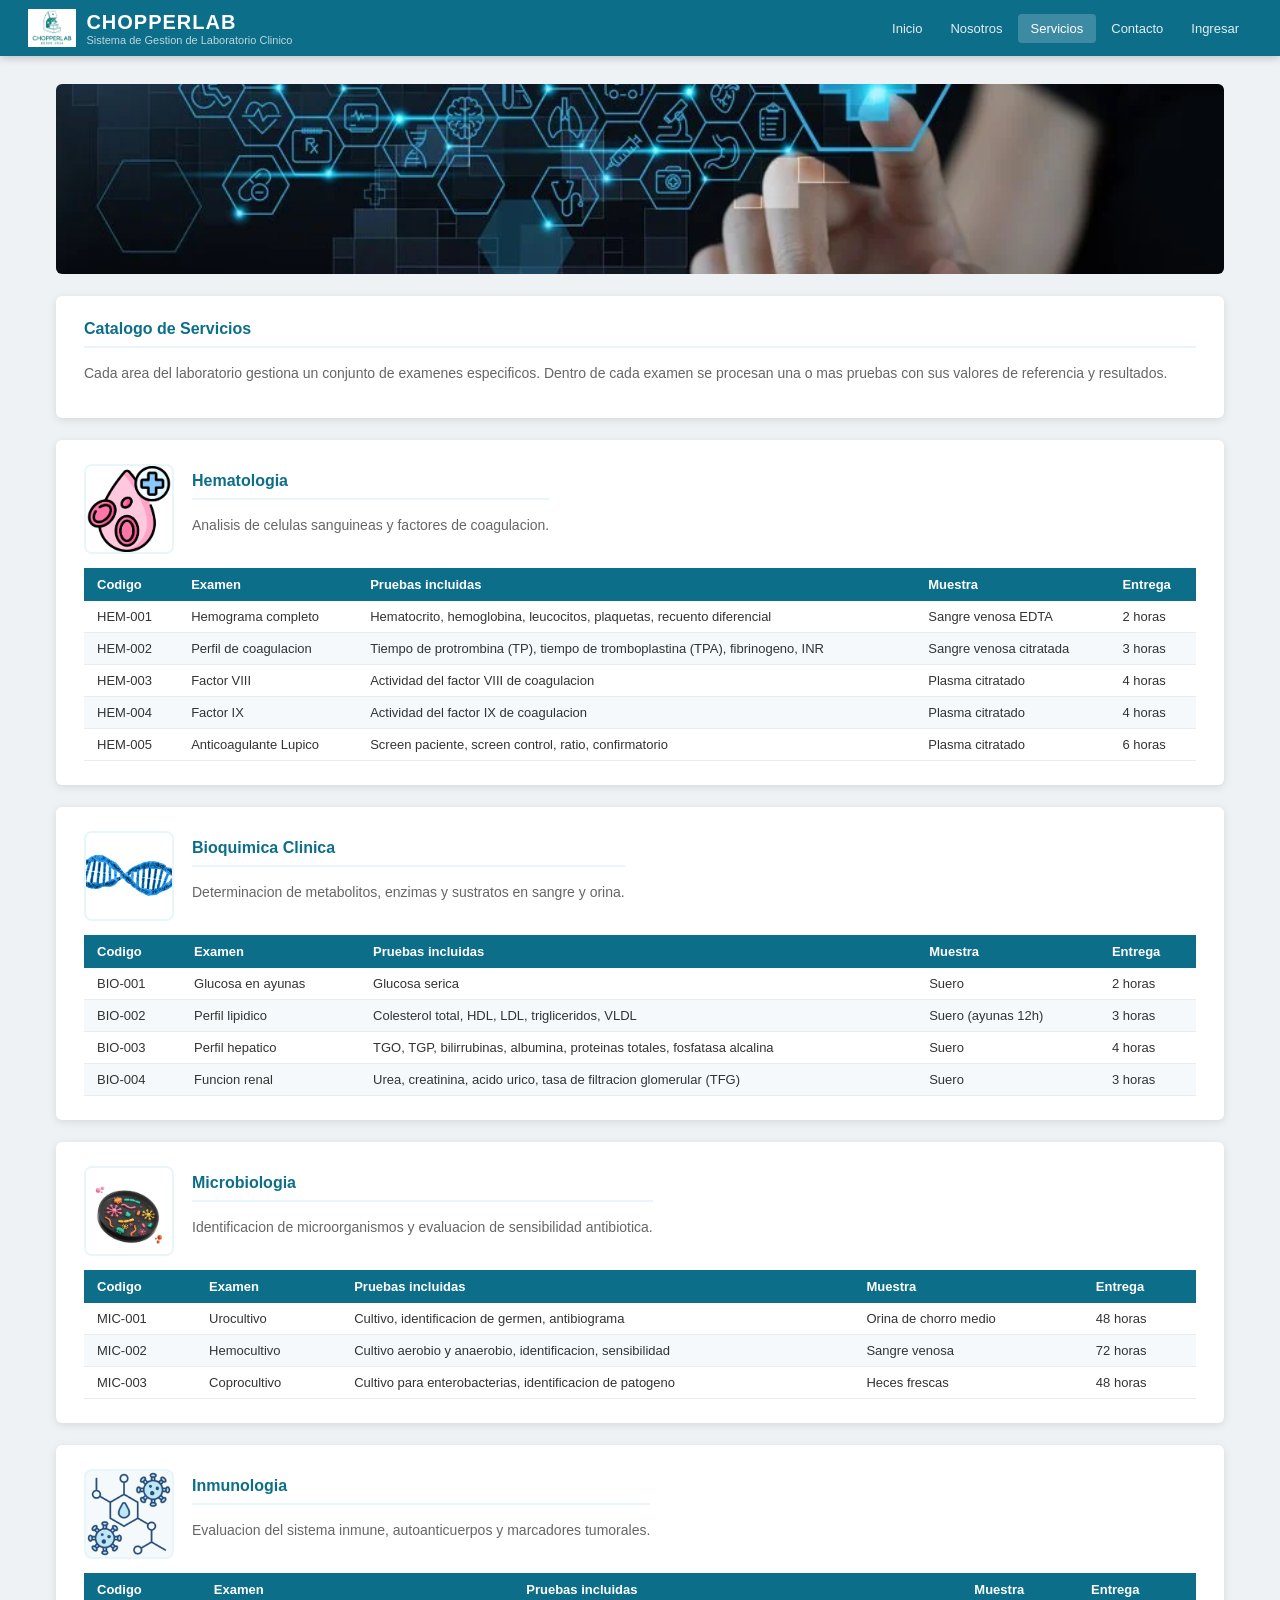
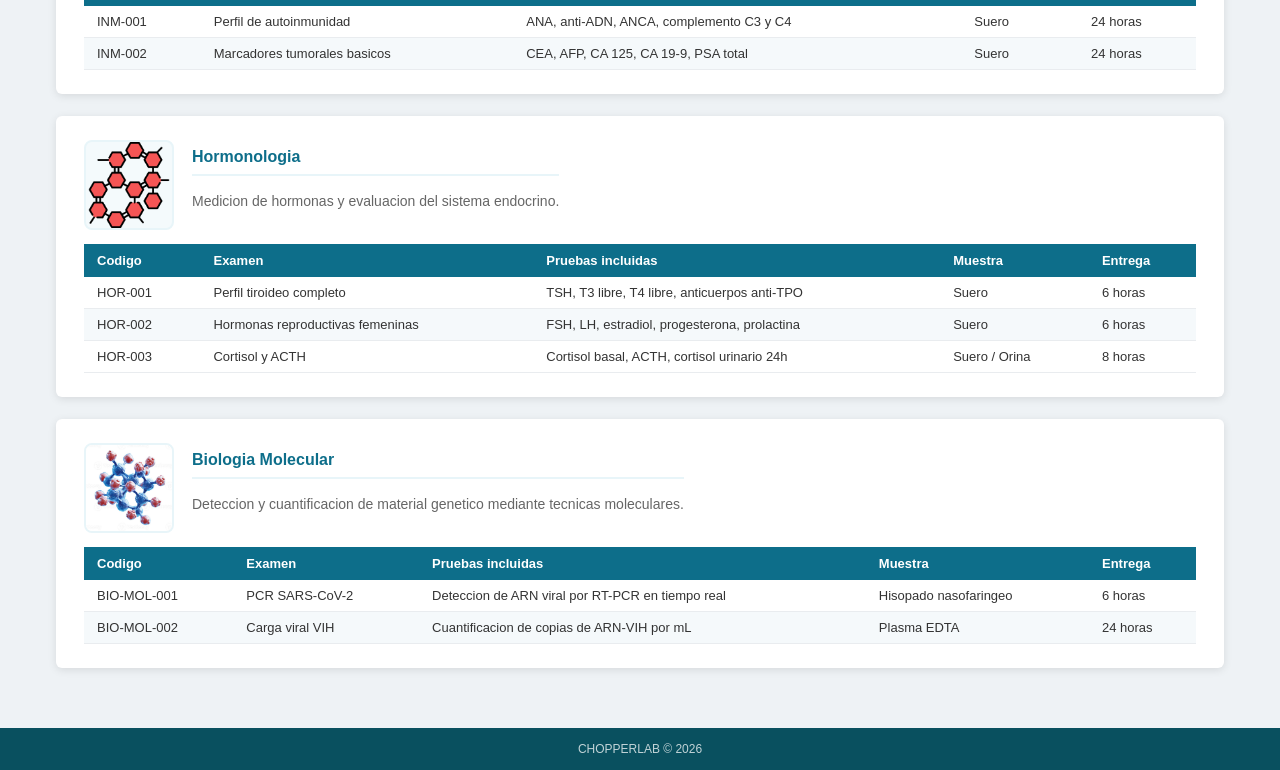
<file: servicios.html>
<!DOCTYPE html>
<html lang="es">

<head>
    <meta charset="UTF-8">
    <meta name="viewport" content="width=device-width, initial-scale=1.0">
    <title>CHOPPERLAB - Servicios</title>
    <link rel="stylesheet" href="css/estilos.css">
</head>

<body>

    <header>
        <div class="header-logo">
            <img src="img/logo.png" alt="Logo CHOPPERLAB">
            <div>
                <div class="nombre-sistema">CHOPPERLAB</div>
                <div class="sub-sistema">Sistema de Gestion de Laboratorio Clinico</div>
            </div>
            <button class="btn-menu" onclick="toggleMenu()">&#9776;</button>
        </div>
        <nav id="nav-principal">
            <a href="index.html">Inicio</a>
            <a href="nosotros.html">Nosotros</a>
            <a href="servicios.html" class="activo">Servicios</a>
            <a href="contacto.html">Contacto</a>
            <a href="ordenes.html" class="nav-privado" style="display:none;">Ordenes</a>
            <a href="intranet.html" class="nav-privado" style="display:none;">Intranet</a>
            <a href="iniciar-sesion.html" id="nav-ingresar">Ingresar</a>
            <div class="nav-sesion" id="nav-sesion">
                <span class="nav-usuario">Hola, <strong id="nav-nombre"></strong></span>
                <button class="btn-cerrar" onclick="abrirDialogoCierre()">Cerrar sesion</button>
            </div>
        </nav>
    </header>

    <main>

        <img src="img/laboratory.png" alt="Servicios CHOPPERLAB" class="banner">

        <div class="card">
            <h2>Catalogo de Servicios</h2>
            <p>
                Cada area del laboratorio gestiona un conjunto de examenes especificos.
                Dentro de cada examen se procesan una o mas pruebas con sus valores de referencia y resultados.
            </p>
        </div>

        <div class="card">
            <div class="area-cabecera">
                <img src="img/hematologia.png" alt="Hematologia" class="area-imagen">
                <div>
                    <h2>Hematologia</h2>
                    <p>Analisis de celulas sanguineas y factores de coagulacion.</p>
                </div>
            </div>
            <table>
                <thead>
                    <tr>
                        <th>Codigo</th>
                        <th>Examen</th>
                        <th>Pruebas incluidas</th>
                        <th>Muestra</th>
                        <th>Entrega</th>
                    </tr>
                </thead>
                <tbody>
                    <tr>
                        <td>HEM-001</td>
                        <td>Hemograma completo</td>
                        <td>Hematocrito, hemoglobina, leucocitos, plaquetas, recuento diferencial</td>
                        <td>Sangre venosa EDTA</td>
                        <td>2 horas</td>
                    </tr>
                    <tr>
                        <td>HEM-002</td>
                        <td>Perfil de coagulacion</td>
                        <td>Tiempo de protrombina (TP), tiempo de tromboplastina (TPA), fibrinogeno, INR</td>
                        <td>Sangre venosa citratada</td>
                        <td>3 horas</td>
                    </tr>
                    <tr>
                        <td>HEM-003</td>
                        <td>Factor VIII</td>
                        <td>Actividad del factor VIII de coagulacion</td>
                        <td>Plasma citratado</td>
                        <td>4 horas</td>
                    </tr>
                    <tr>
                        <td>HEM-004</td>
                        <td>Factor IX</td>
                        <td>Actividad del factor IX de coagulacion</td>
                        <td>Plasma citratado</td>
                        <td>4 horas</td>
                    </tr>
                    <tr>
                        <td>HEM-005</td>
                        <td>Anticoagulante Lupico</td>
                        <td>Screen paciente, screen control, ratio, confirmatorio</td>
                        <td>Plasma citratado</td>
                        <td>6 horas</td>
                    </tr>
                </tbody>
            </table>
        </div>

        <div class="card">
            <div class="area-cabecera">
                <img src="img/bioquimica.png" alt="Bioquimica Clinica" class="area-imagen">
                <div>
                    <h2>Bioquimica Clinica</h2>
                    <p>Determinacion de metabolitos, enzimas y sustratos en sangre y orina.</p>
                </div>
            </div>
            <table>
                <thead>
                    <tr>
                        <th>Codigo</th>
                        <th>Examen</th>
                        <th>Pruebas incluidas</th>
                        <th>Muestra</th>
                        <th>Entrega</th>
                    </tr>
                </thead>
                <tbody>
                    <tr>
                        <td>BIO-001</td>
                        <td>Glucosa en ayunas</td>
                        <td>Glucosa serica</td>
                        <td>Suero</td>
                        <td>2 horas</td>
                    </tr>
                    <tr>
                        <td>BIO-002</td>
                        <td>Perfil lipidico</td>
                        <td>Colesterol total, HDL, LDL, trigliceridos, VLDL</td>
                        <td>Suero (ayunas 12h)</td>
                        <td>3 horas</td>
                    </tr>
                    <tr>
                        <td>BIO-003</td>
                        <td>Perfil hepatico</td>
                        <td>TGO, TGP, bilirrubinas, albumina, proteinas totales, fosfatasa alcalina</td>
                        <td>Suero</td>
                        <td>4 horas</td>
                    </tr>
                    <tr>
                        <td>BIO-004</td>
                        <td>Funcion renal</td>
                        <td>Urea, creatinina, acido urico, tasa de filtracion glomerular (TFG)</td>
                        <td>Suero</td>
                        <td>3 horas</td>
                    </tr>
                </tbody>
            </table>
        </div>

        <div class="card">
            <div class="area-cabecera">
                <img src="img/microbiologia.png" alt="Microbiologia" class="area-imagen">
                <div>
                    <h2>Microbiologia</h2>
                    <p>Identificacion de microorganismos y evaluacion de sensibilidad antibiotica.</p>
                </div>
            </div>
            <table>
                <thead>
                    <tr>
                        <th>Codigo</th>
                        <th>Examen</th>
                        <th>Pruebas incluidas</th>
                        <th>Muestra</th>
                        <th>Entrega</th>
                    </tr>
                </thead>
                <tbody>
                    <tr>
                        <td>MIC-001</td>
                        <td>Urocultivo</td>
                        <td>Cultivo, identificacion de germen, antibiograma</td>
                        <td>Orina de chorro medio</td>
                        <td>48 horas</td>
                    </tr>
                    <tr>
                        <td>MIC-002</td>
                        <td>Hemocultivo</td>
                        <td>Cultivo aerobio y anaerobio, identificacion, sensibilidad</td>
                        <td>Sangre venosa</td>
                        <td>72 horas</td>
                    </tr>
                    <tr>
                        <td>MIC-003</td>
                        <td>Coprocultivo</td>
                        <td>Cultivo para enterobacterias, identificacion de patogeno</td>
                        <td>Heces frescas</td>
                        <td>48 horas</td>
                    </tr>
                </tbody>
            </table>
        </div>

        <div class="card">
            <div class="area-cabecera">
                <img src="img/inmunologia.png" alt="Inmunologia" class="area-imagen">
                <div>
                    <h2>Inmunologia</h2>
                    <p>Evaluacion del sistema inmune, autoanticuerpos y marcadores tumorales.</p>
                </div>
            </div>
            <table>
                <thead>
                    <tr>
                        <th>Codigo</th>
                        <th>Examen</th>
                        <th>Pruebas incluidas</th>
                        <th>Muestra</th>
                        <th>Entrega</th>
                    </tr>
                </thead>
                <tbody>
                    <tr>
                        <td>INM-001</td>
                        <td>Perfil de autoinmunidad</td>
                        <td>ANA, anti-ADN, ANCA, complemento C3 y C4</td>
                        <td>Suero</td>
                        <td>24 horas</td>
                    </tr>
                    <tr>
                        <td>INM-002</td>
                        <td>Marcadores tumorales basicos</td>
                        <td>CEA, AFP, CA 125, CA 19-9, PSA total</td>
                        <td>Suero</td>
                        <td>24 horas</td>
                    </tr>
                </tbody>
            </table>
        </div>

        <div class="card">
            <div class="area-cabecera">
                <img src="img/hormonologia.png" alt="Hormonologia" class="area-imagen">
                <div>
                    <h2>Hormonologia</h2>
                    <p>Medicion de hormonas y evaluacion del sistema endocrino.</p>
                </div>
            </div>
            <table>
                <thead>
                    <tr>
                        <th>Codigo</th>
                        <th>Examen</th>
                        <th>Pruebas incluidas</th>
                        <th>Muestra</th>
                        <th>Entrega</th>
                    </tr>
                </thead>
                <tbody>
                    <tr>
                        <td>HOR-001</td>
                        <td>Perfil tiroideo completo</td>
                        <td>TSH, T3 libre, T4 libre, anticuerpos anti-TPO</td>
                        <td>Suero</td>
                        <td>6 horas</td>
                    </tr>
                    <tr>
                        <td>HOR-002</td>
                        <td>Hormonas reproductivas femeninas</td>
                        <td>FSH, LH, estradiol, progesterona, prolactina</td>
                        <td>Suero</td>
                        <td>6 horas</td>
                    </tr>
                    <tr>
                        <td>HOR-003</td>
                        <td>Cortisol y ACTH</td>
                        <td>Cortisol basal, ACTH, cortisol urinario 24h</td>
                        <td>Suero / Orina</td>
                        <td>8 horas</td>
                    </tr>
                </tbody>
            </table>
        </div>

        <div class="card">
            <div class="area-cabecera">
                <img src="img/biologia-molecular.png" alt="Biologia Molecular" class="area-imagen">
                <div>
                    <h2>Biologia Molecular</h2>
                    <p>Deteccion y cuantificacion de material genetico mediante tecnicas moleculares.</p>
                </div>
            </div>
            <table>
                <thead>
                    <tr>
                        <th>Codigo</th>
                        <th>Examen</th>
                        <th>Pruebas incluidas</th>
                        <th>Muestra</th>
                        <th>Entrega</th>
                    </tr>
                </thead>
                <tbody>
                    <tr>
                        <td>BIO-MOL-001</td>
                        <td>PCR SARS-CoV-2</td>
                        <td>Deteccion de ARN viral por RT-PCR en tiempo real</td>
                        <td>Hisopado nasofaringeo</td>
                        <td>6 horas</td>
                    </tr>
                    <tr>
                        <td>BIO-MOL-002</td>
                        <td>Carga viral VIH</td>
                        <td>Cuantificacion de copias de ARN-VIH por mL</td>
                        <td>Plasma EDTA</td>
                        <td>24 horas</td>
                    </tr>
                </tbody>
            </table>
        </div>

    </main>

    <dialog id="dialogo-cierre">
        <p>&iquest;Esta seguro que desea cerrar sesion?</p>
        <button onclick="cerrarSesion()">Si, salir</button>
        <button onclick="document.getElementById('dialogo-cierre').close()">Cancelar</button>
    </dialog>

    <footer>
        <p>CHOPPERLAB &copy; 2026  </p>
    </footer>

    <script src="js/sesion.js"></script>
    <script>
        actualizarNav();
    </script>

</body>

</html>
</file>
<file: css/estilos.css>
:root {
    --color-primario:     #0d6e8a;
    --color-oscuro:       #09505f;
    --color-claro:        #e8f5f9;
    --color-acento:       #17a2b8;
    --color-exito:        #28a745;
    --color-advertencia:  #fd7e14;
    --color-peligro:      #dc3545;
    --color-texto:        #333333;
    --color-texto-claro:  #666666;
    --color-fondo:        #eef2f5;
    --color-blanco:       #ffffff;
    --fuente-principal:   Arial, sans-serif;
    --radio-borde:        6px;
    --sombra:             0 2px 8px rgba(0,0,0,0.10);
}


* {
    margin: 0;
    padding: 0;
    box-sizing: border-box;
}

body {
    font-family: var(--fuente-principal);
    background-color: var(--color-fondo);
    color: var(--color-texto);
    font-size: 14px;
}


header {
    background-color: var(--color-primario);
    color: var(--color-blanco);
    height: 56px;
    display: flex;
    align-items: center;
    justify-content: space-between;
    padding: 0 28px;
    box-shadow: 0 2px 8px rgba(0,0,0,0.2);
    position: sticky;
    top: 0;
    z-index: 100;
}

.header-logo {
    display: flex;
    align-items: center;
    gap: 10px;
    text-decoration: none;
}

.header-logo img {
    height: 38px;
    width: auto;
}

.header-logo .nombre-sistema {
    font-size: 20px;
    font-weight: bold;
    color: var(--color-blanco);
    letter-spacing: 1px;
}

.header-logo .sub-sistema {
    font-size: 11px;
    color: rgba(255,255,255,0.72);
}

header nav {
    display: flex;
    align-items: center;
    gap: 2px;
}

header nav a {
    color: rgba(255,255,255,0.88);
    text-decoration: none;
    padding: 7px 13px;
    border-radius: 4px;
    font-size: 13px;
    transition-property: background-color, color;
    transition-duration: 0.2s;
}

header nav a:hover,
header nav a.activo {
    background-color: rgba(255,255,255,0.2);
    color: var(--color-blanco);
}


main {
    padding: 28px 36px;
    max-width: 1240px;
    margin: 0 auto;
}

.card {
    background: var(--color-blanco);
    border-radius: var(--radio-borde);
    padding: 24px 28px;
    margin-bottom: 22px;
    box-shadow: var(--sombra);
}

.card h2 {
    color: var(--color-primario);
    font-size: 16px;
    margin-bottom: 14px;
    padding-bottom: 8px;
    border-bottom: 2px solid var(--color-claro);
}

.card h3 {
    color: var(--color-primario);
    font-size: 14px;
    margin-bottom: 10px;
}

.card p {
    color: var(--color-texto-claro);
    line-height: 1.7;
    margin-bottom: 8px;
}

.banner {
    width: 100%;
    height: 190px;
    object-fit: cover;
    border-radius: var(--radio-borde);
    display: block;
    margin-bottom: 22px;
}

@keyframes fadeIn {
    from {
        opacity: 0;
        transform: translateY(18px);
    }
    to {
        opacity: 1;
        transform: translateY(0);
    }
}

.animar-entrada {
    animation-name: fadeIn;
    animation-duration: 0.7s;
    animation-timing-function: ease-out;
    animation-fill-mode: both;
}

.animar-entrada:nth-child(1) { animation-delay: 0.0s; }
.animar-entrada:nth-child(2) { animation-delay: 0.1s; }
.animar-entrada:nth-child(3) { animation-delay: 0.2s; }
.animar-entrada:nth-child(4) { animation-delay: 0.3s; }

@keyframes pulsoBorde {
    0%   { border-color: var(--color-primario); }
    50%  { border-color: var(--color-acento); }
    100% { border-color: var(--color-primario); }
}

.bienvenida {
    display: flex;
    gap: 24px;
    align-items: center;
    background: var(--color-blanco);
    border-radius: var(--radio-borde);
    padding: 24px 28px;
    margin-bottom: 22px;
    box-shadow: var(--sombra);
    border-left: 4px solid var(--color-primario);
    animation-name: pulsoBorde;
    animation-duration: 3s;
    animation-iteration-count: infinite;
}

.bienvenida img {
    width: 140px;
    height: 110px;
    object-fit: cover;
    border-radius: var(--radio-borde);
    flex-shrink: 0;
}

.bienvenida h2 {
    color: var(--color-primario);
    font-size: 17px;
    margin-bottom: 8px;
}

.bienvenida p {
    color: var(--color-texto-claro);
    line-height: 1.7;
    font-size: 13px;
}

.modulos-grid {
    display: grid;
    grid-template-columns: repeat(4, 1fr);
    gap: 12px;
    margin-bottom: 22px;
}

.modulo-card {
    border-radius: var(--radio-borde);
    padding: 18px 12px 14px;
    text-align: center;
    color: var(--color-blanco);
    text-decoration: none;
    font-weight: bold;
    font-size: 13px;
    transition-property: transform, box-shadow, opacity;
    transition-duration: 0.2s;
}

.modulo-card:hover {
    transform: translateY(-4px);
    box-shadow: 0 8px 20px rgba(0,0,0,0.18);
    opacity: 0.92;
}

.m-verde   { background-color: var(--color-exito); }
.m-rojo    { background-color: var(--color-peligro); }
.m-azul    { background-color: var(--color-acento); }
.m-naranja { background-color: var(--color-advertencia); }
.m-morado  { background-color: #6f42c1; }
.m-teal    { background-color: #20c997; }
.m-gris    { background-color: #6c757d; }
.m-oscuro  { background-color: #3d5a80; }

.lista-servicios {
    list-style: disc;
    padding-left: 22px;
    margin-top: 10px;
}

.lista-servicios li {
    font-size: 13px;
    color: var(--color-texto);
    margin-bottom: 6px;
}

.nosotros-grid {
    display: grid;
    grid-template-columns: 1fr 1fr;
    grid-template-rows: auto auto;
    gap: 18px;
    margin-top: 14px;
}

.nosotros-seccion {
    background: var(--color-blanco);
    border-radius: var(--radio-borde);
    padding: 22px 24px;
    box-shadow: var(--sombra);
    border-top: 3px solid var(--color-primario);
    transition-property: border-top-color, transform;
    transition-duration: 0.25s;
}

.nosotros-seccion:hover {
    border-top-color: var(--color-acento);
    transform: translateY(-3px);
}

.nosotros-seccion h3 {
    color: var(--color-primario);
    font-size: 15px;
    margin-bottom: 10px;
}

.nosotros-seccion p {
    color: var(--color-texto-claro);
    font-size: 13px;
    line-height: 1.7;
}

.nosotros-seccion ul {
    list-style: disc;
    padding-left: 18px;
    margin-top: 6px;
}

.nosotros-seccion ul li {
    font-size: 13px;
    color: var(--color-texto-claro);
    margin-bottom: 5px;
}

.nosotros-foto {
    display: flex;
    align-items: center;
    gap: 18px;
}

.nosotros-foto img {
    width: 120px;
    height: 100px;
    object-fit: cover;
    border-radius: var(--radio-borde);
    flex-shrink: 0;
}

.catalogo-grid {
    display: grid;
    grid-template-columns: repeat(3, 1fr);
    gap: 16px;
    margin-top: 14px;
}

.servicio-card {
    background: var(--color-blanco);
    border-radius: var(--radio-borde);
    padding: 20px;
    box-shadow: var(--sombra);
    border-bottom: 3px solid var(--color-primario);
    transition-property: transform, box-shadow;
    transition-duration: 0.2s;
}

.servicio-card:hover {
    transform: translateY(-4px);
    box-shadow: 0 8px 20px rgba(0,0,0,0.14);
}

.servicio-card h3 {
    color: var(--color-primario);
    font-size: 14px;
    margin-bottom: 8px;
    padding-bottom: 6px;
    border-bottom: 1px solid var(--color-claro);
}

.servicio-card p {
    font-size: 13px;
    color: var(--color-texto-claro);
    line-height: 1.6;
}

.servicio-card .precio {
    margin-top: 10px;
    font-size: 12px;
    color: var(--color-primario);
    font-weight: bold;
}


table {
    width: 100%;
    border-collapse: collapse;
    font-size: 13px;
}

table thead th {
    background-color: var(--color-primario);
    color: var(--color-blanco);
    padding: 9px 13px;
    text-align: left;
    font-weight: bold;
}

table tbody td {
    padding: 8px 13px;
    border-bottom: 1px solid #e9ecef;
    color: var(--color-texto);
}

table tbody tr:nth-child(even) { background-color: #f5f9fb; }
table tbody tr:hover { background-color: var(--color-claro); }

.badge {
    display: inline-block;
    padding: 2px 9px;
    border-radius: 10px;
    font-size: 11px;
    font-weight: bold;
}

.badge-success { background: #d4edda; color: #155724; }
.badge-warning { background: #fff3cd; color: #856404; }
.badge-danger  { background: #f8d7da; color: #721c24; }

.btn-tabla {
    padding: 4px 10px;
    border-radius: 3px;
    font-size: 12px;
    font-weight: bold;
    border: none;
    color: var(--color-blanco);
    cursor: pointer;
}

.btn-pdf     { background-color: var(--color-peligro); }
.btn-detalle { background-color: var(--color-advertencia); }

.form-row {
    display: flex;
    gap: 16px;
    flex-wrap: wrap;
}

.form-group {
    margin-bottom: 14px;
    flex: 1;
    min-width: 180px;
}

label {
    display: block;
    font-size: 12px;
    font-weight: bold;
    color: var(--color-texto-claro);
    margin-bottom: 4px;
}

input[type="text"],
input[type="email"],
input[type="password"],
input[type="date"],
textarea,
select {
    width: 100%;
    padding: 9px 12px;
    border: 1px solid #ccc;
    border-radius: 4px;
    font-size: 13px;
    font-family: var(--fuente-principal);
    background: var(--color-blanco);
    transition-property: border-color, box-shadow;
    transition-duration: 0.2s;
}

input:focus, textarea:focus, select:focus {
    outline: none;
    border-color: var(--color-primario);
    box-shadow: 0 0 0 3px rgba(13,110,138,0.12);
}

textarea { resize: vertical; height: 90px; }

.btn-primary {
    background-color: var(--color-primario);
    color: var(--color-blanco);
    border: none;
    padding: 9px 22px;
    border-radius: 4px;
    font-size: 13px;
    font-weight: bold;
    cursor: pointer;
    transition-property: background-color, transform;
    transition-duration: 0.2s;
}

.btn-primary:hover {
    background-color: var(--color-oscuro);
    transform: translateY(-1px);
}

.mensaje-ok {
    display: none;
    margin-top: 16px;
    padding: 12px 16px;
    background-color: #d4edda;
    color: #155724;
    border: 1px solid #c3e6cb;
    border-radius: 4px;
    font-size: 14px;
}

.login-page {
    background-color: var(--color-primario);
    min-height: 100vh;
    display: flex;
    flex-direction: column;
}

.login-main {
    flex: 1;
    display: flex;
    flex-direction: column;
    justify-content: center;
    align-items: center;
    padding: 10px 20px;
}

.login-box {
    background: var(--color-blanco);
    border-radius: 8px;
    padding: 25px 40px;
    width: 100%;
    max-width: 380px;
    box-shadow: 0 10px 36px rgba(0,0,0,0.28);
}

#form-login {
    display: flex;
    flex-direction: column;
    justify-content: center;
    align-items: stretch;
    gap: 4px;
}

.login-logo {
    display: flex;
    flex-direction: column;
    align-items: center;
    margin-bottom: 22px;
}

.login-logo img {
    height: 56px;
    width: auto;
    margin-bottom: 8px;
}

.login-logo .nombre {
    font-size: 22px;
    font-weight: bold;
    color: var(--color-primario);
    letter-spacing: 1px;
}

.login-logo .sub {
    font-size: 11px;
    color: #888;
    margin-top: 2px;
}

.login-box h2 {
    font-size: 13px;
    color: #555;
    text-align: center;
    margin-bottom: 20px;
    font-weight: bold;
    text-transform: uppercase;
    letter-spacing: 0.5px;
}

.btn-login {
    width: 100%;
    background-color: var(--color-primario);
    color: var(--color-blanco);
    border: none;
    padding: 10px;
    border-radius: 4px;
    font-size: 14px;
    font-weight: bold;
    cursor: pointer;
    margin-top: 4px;
    transition-property: background-color;
    transition-duration: 0.2s;
}

.btn-login:hover {
    background-color: var(--color-oscuro);
}

.login-links {
    text-align: center;
    margin-top: 14px;
    font-size: 12px;
    color: #666;
}

.login-links a {
    color: var(--color-primario);
    text-decoration: none;
}

.login-links a:hover { text-decoration: underline; }

footer {
    background-color: var(--color-oscuro);
    color: rgba(255,255,255,0.75);
    text-align: center;
    padding: 14px;
    font-size: 12px;
    margin-top: 10px;
}

@media (max-width: 900px) {
    main {
        padding: 20px 20px;
    }

    .modulos-grid {
        grid-template-columns: repeat(2, 1fr);
    }

    .catalogo-grid {
        grid-template-columns: repeat(2, 1fr);
    }

    .nosotros-grid {
        grid-template-columns: 1fr;
    }

    header {
        padding: 0 16px;
    }

    header nav a {
        padding: 6px 8px;
        font-size: 12px;
    }

    .header-logo .sub-sistema {
        display: none;
    }
}

@media (max-width: 600px) {
    main {
        padding: 14px 12px;
    }

    header {
        height: auto;
        flex-direction: column;
        padding: 10px 14px;
        gap: 8px;
    }

    header nav {
        flex-wrap: wrap;
        justify-content: center;
        gap: 4px;
    }

    .bienvenida {
        flex-direction: column;
        text-align: center;
    }

    .bienvenida img {
        width: 100%;
        height: 140px;
    }

    .modulos-grid {
        grid-template-columns: 1fr 1fr;
        gap: 8px;
    }

    .catalogo-grid {
        grid-template-columns: 1fr;
    }

    .nosotros-foto {
        flex-direction: column;
    }

    .nosotros-foto img {
        width: 100%;
        height: 130px;
    }

    .form-row {
        flex-direction: column;
    }

    .login-box {
        padding: 28px 20px;
    }

    table {
        font-size: 11px;
    }

    table thead th,
    table tbody td {
        padding: 6px 8px;
    }

    .banner {
        height: 120px;
    }
}

.nav-sesion {
    display: none;
    align-items: center;
    gap: 8px;
}

.nav-sesion .nav-usuario {
    font-size: 12px;
    color: rgba(255,255,255,0.80);
}

.nav-sesion .btn-cerrar {
    background-color: rgba(255,255,255,0.18);
    color: #fff;
    border: 1px solid rgba(255,255,255,0.35);
    padding: 5px 11px;
    border-radius: 4px;
    font-size: 12px;
    cursor: pointer;
    transition-property: background-color;
    transition-duration: 0.2s;
}

.nav-sesion .btn-cerrar:hover {
    background-color: rgba(255,255,255,0.32);
}

.error-login {
    display: none;
    margin-top: 12px;
    padding: 10px 14px;
    background-color: #f8d7da;
    color: #721c24;
    border: 1px solid #f5c6cb;
    border-radius: 4px;
    font-size: 13px;
    text-align: center;
}

.btn-menu {
    display: none;
    background: none;
    border: none;
    color: #fff;
    font-size: 22px;
    cursor: pointer;
    padding: 4px 8px;
}

@media (max-width: 600px) {
    .btn-menu {
        display: block;
    }

    header {
        flex-wrap: wrap;
        height: auto;
        padding: 10px 16px;
    }

    header nav {
        display: none;
        flex-direction: column;
        width: 100%;
        gap: 2px;
        padding: 8px 0;
    }

    header nav.abierto {
        display: flex;
    }

    header nav a {
        padding: 9px 12px;
        border-radius: 4px;
    }

    .nav-sesion {
        flex-direction: column;
        align-items: flex-start;
        gap: 6px;
        padding: 8px 12px;
    }
}

.modal-overlay {
    display: none;
    position: fixed;
    top: 0; left: 0;
    width: 100%; height: 100%;
    background: rgba(0,0,0,0.5);
    z-index: 999;
    justify-content: center;
    align-items: center;
}

.modal-overlay.visible {
    display: flex;
}

.modal-box {
    background: #fff;
    border-radius: 8px;
    padding: 28px 32px;
    max-width: 440px;
    width: 90%;
    box-shadow: 0 8px 30px rgba(0,0,0,0.25);
}

.modal-box h3 {
    color: #0d6e8a;
    margin-bottom: 16px;
    font-size: 16px;
    border-bottom: 2px solid #e8f5f9;
    padding-bottom: 8px;
}

.modal-box p {
    font-size: 13px;
    color: #333;
    margin-bottom: 8px;
    line-height: 1.6;
}

.modal-box p strong {
    color: #0d6e8a;
}

.modal-cerrar {
    margin-top: 16px;
    background-color: #0d6e8a;
    color: #fff;
    border: none;
    padding: 8px 20px;
    border-radius: 4px;
    cursor: pointer;
    font-size: 13px;
    font-weight: bold;
}

.modal-cerrar:hover {
    background-color: #09505f;
}

.intranet-hero {
    background-color: #0d6e8a;
    color: #fff;
    border-radius: 6px;
    padding: 28px 32px;
    margin-bottom: 22px;
}

.intranet-hero h2 {
    font-size: 20px;
    margin-bottom: 8px;
}

.intranet-hero p {
    font-size: 13px;
    opacity: 0.85;
}

.btn-peligro {
    background-color: #dc3545;
    color: #fff;
    border: none;
    padding: 9px 22px;
    border-radius: 4px;
    font-size: 13px;
    font-weight: bold;
    cursor: pointer;
    transition-property: background-color;
    transition-duration: 0.2s;
}

.btn-peligro:hover {
    background-color: #a71d2a;
}

.campo-error {
    display: block;
    font-size: 11px;
    color: #dc3545;
    margin-top: 3px;
    min-height: 2px;
}

dialog {
    border: 1px solid #ccc;
    border-radius: 8px;
    padding: 28px 32px;
    font-family: Arial, sans-serif;
    font-size: 14px;
    box-shadow: 0 8px 30px rgba(0,0,0,0.25);
}

dialog p {
    margin-bottom: 16px;
    color: #333;
}

dialog button {
    padding: 8px 18px;
    border-radius: 4px;
    border: none;
    font-size: 13px;
    font-weight: bold;
    cursor: pointer;
    margin-right: 8px;
}

dialog button:first-of-type {
    background-color: #dc3545;
    color: #fff;
}

dialog button:last-of-type {
    background-color: #6c757d;
    color: #fff;
}

dialog::backdrop {
    background: rgba(0,0,0,0.45);
}

.btn-registro {
    display: block;
    width: 100%;
    text-align: center;
    margin-top: 10px;
    padding: 9px;
    border-radius: 4px;
    border: 2px solid var(--color-primario);
    color: var(--color-primario);
    background: transparent;
    font-size: 13px;
    font-weight: bold;
    text-decoration: none;
    transition-property: background-color, color;
    transition-duration: 0.2s;
}

.btn-registro:hover {
    background-color: var(--color-primario);
    color: #fff;
}

.btn-etiqueta {
    padding: 4px 10px;
    border-radius: 3px;
    font-size: 11px;
    font-weight: bold;
    border: none;
    cursor: pointer;
}

.btn-etiqueta-si {
    background-color: #0d6e8a;
    color: #fff;
    transition-property: background-color;
    transition-duration: 0.2s;
}

.btn-etiqueta-si:hover {
    background-color: #09505f;
}

.btn-etiqueta-no {
    background-color: #e9ecef;
    color: #999;
    cursor: not-allowed;
}

.enlace-paciente {
    color: #0d6e8a;
    text-decoration: underline;
    cursor: pointer;
    font-weight: bold;
}

.enlace-paciente:hover {
    color: #09505f;
}

#dialogo-detalle {
    max-width: 780px;
    width: 95%;
    padding: 28px 32px;
}

.detalle-header-info {
    margin-bottom: 16px;
    padding-bottom: 12px;
    border-bottom: 2px solid #e8f5f9;
}

.detalle-header-info h3 {
    color: #0d6e8a;
    font-size: 16px;
    margin-bottom: 6px;
}

.detalle-header-info p {
    font-size: 13px;
    color: #555;
}

.detalle-selector {
    display: flex;
    align-items: center;
    gap: 12px;
    margin-bottom: 16px;
}

.detalle-selector label {
    font-size: 13px;
    font-weight: bold;
    color: #555;
    white-space: nowrap;
    margin: 0;
}

.detalle-selector select {
    flex: 1;
    padding: 7px 10px;
    border: 1px solid #ccc;
    border-radius: 4px;
    font-size: 13px;
}

.tabla-examen h4 {
    color: #0d6e8a;
    font-size: 13px;
    margin-bottom: 10px;
}

.btn-cerrar-dialogo {
    margin-top: 16px;
    background-color: #6c757d;
    color: #fff;
    border: none;
    padding: 8px 20px;
    border-radius: 4px;
    font-size: 13px;
    font-weight: bold;
    cursor: pointer;
}

.btn-cerrar-dialogo:hover {
    background-color: #545b62;
}

.area-cabecera {
    display: flex;
    align-items: center;
    gap: 18px;
    margin-bottom: 14px;
}

.area-imagen {
    width: 90px;
    height: 90px;
    object-fit: cover;
    border-radius: 8px;
    border: 2px solid #e8f5f9;
    background-color: #f4fafc;
    flex-shrink: 0;
}

@media (max-width: 600px) {
    .area-cabecera {
        flex-direction: column;
        align-items: flex-start;
        gap: 10px;
    }
}


.btn-interfaz {
    background-color: #0d6e8a;
    color: #fff;
    border: none;
    padding: 7px 16px;
    border-radius: 4px;
    font-size: 13px;
    font-weight: bold;
    cursor: pointer;
    margin-bottom: 0;
    transition-property: background-color;
    transition-duration: 0.2s;
}

.btn-interfaz:hover {
    background-color: #09505f;
}

.ventana-interfaz {
    display: none;
    position: fixed;
    top: 80px;
    right: 20px;
    width: 460px;
    background: #fff;
    border: 1px solid #ccc;
    border-radius: 6px;
    z-index: 500;
    box-shadow: 0 4px 20px rgba(0,0,0,0.18);
    font-family: Arial, sans-serif;
}

.ventana-interfaz.visible {
    display: block;
}

.interfaz-barra {
    background-color: #0d6e8a;
    padding: 8px 14px;
    display: flex;
    align-items: center;
    justify-content: space-between;
    border-radius: 6px 6px 0 0;
}

.interfaz-titulo {
    color: #fff;
    font-size: 13px;
    font-weight: bold;
}

.interfaz-equipo {
    color: rgba(255,255,255,0.80);
    font-size: 11px;
    margin-top: 2px;
}

.interfaz-cerrar {
    background: none;
    border: 1px solid rgba(255,255,255,0.5);
    color: #fff;
    width: 20px;
    height: 20px;
    border-radius: 3px;
    cursor: pointer;
    font-size: 12px;
    line-height: 1;
    padding: 0;
    font-weight: bold;
}

.interfaz-cerrar:hover {
    background-color: #dc3545;
    border-color: #dc3545;
}

.interfaz-estado {
    padding: 8px 14px;
    display: flex;
    align-items: center;
    gap: 10px;
    border-bottom: 1px solid #e9ecef;
    background: #f8f9fa;
}

.interfaz-led {
    width: 10px;
    height: 10px;
    border-radius: 50%;
    background-color: #ccc;
    flex-shrink: 0;
}

.interfaz-led.conectado {
    background-color: #28a745;
    box-shadow: 0 0 5px #28a745;
}

.interfaz-estado-texto {
    color: #555;
    font-size: 12px;
    flex: 1;
}

.btn-conectar {
    background-color: #0d6e8a;
    color: #fff;
    border: none;
    padding: 4px 12px;
    border-radius: 3px;
    font-size: 12px;
    cursor: pointer;
    font-weight: bold;
}

.btn-conectar:hover {
    background-color: #09505f;
}

.btn-desconectar {
    background-color: #dc3545;
    color: #fff;
    border: none;
    padding: 4px 12px;
    border-radius: 3px;
    font-size: 12px;
    cursor: pointer;
    font-weight: bold;
    display: none;
}

.btn-desconectar:hover {
    background-color: #a71d2a;
}

.interfaz-cabecera-log {
    display: grid;
    grid-template-columns: 68px 80px 1fr;
    padding: 5px 14px;
    background-color: #0d6e8a;
    border-bottom: 1px solid #ddd;
}

.interfaz-cabecera-log span {
    color: #fff;
    font-size: 11px;
    font-weight: bold;
    text-transform: uppercase;
}

.interfaz-log {
    height: 220px;
    overflow-y: auto;
    padding: 0;
}

.interfaz-log::-webkit-scrollbar {
    width: 5px;
}

.interfaz-log::-webkit-scrollbar-track {
    background: #f0f2f5;
}

.interfaz-log::-webkit-scrollbar-thumb {
    background: #0d6e8a;
    border-radius: 3px;
}

.log-fila {
    display: grid;
    grid-template-columns: 68px 80px 1fr;
    padding: 4px 14px;
    border-bottom: 1px solid #f0f2f5;
    font-size: 12px;
    animation-name: fadeIn;
    animation-duration: 0.3s;
}

.log-fila:nth-child(even) {
    background-color: #f8f9fa;
}

.log-hora {
    color: #888;
}

.log-proceso {
    color: #fd7e14;
    font-weight: bold;
}

.log-descripcion {
    color: #333;
}

.log-descripcion.resaltado {
    color: #0d6e8a;
    font-weight: bold;
}

.log-descripcion.alerta {
    color: #dc3545;
    font-weight: bold;
}
</file>
